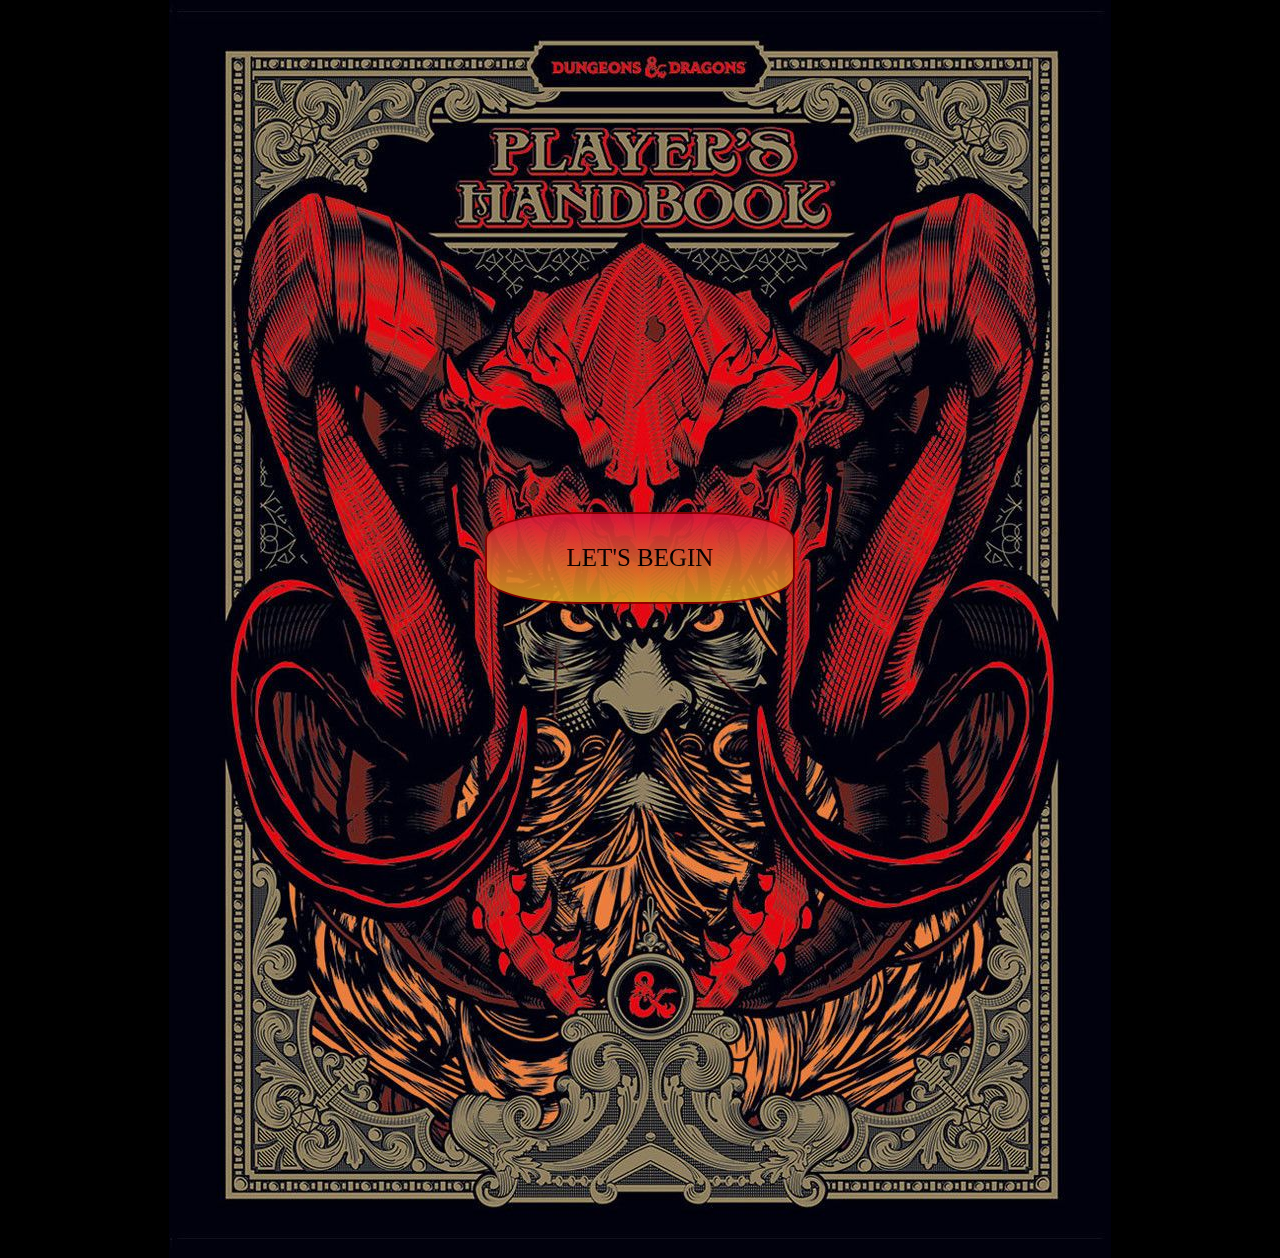
<file: index.html>
<!DOCTYPE html>
<html lang="en">

<head>
    <meta name="viewport" content="width=device-width, initial-scale=1.0">
    <meta charset="UTF-8">
    <meta name="viewport" content="width=device-width, initial-scale=1.0">
    <meta http-equiv="X-UA-Compatible" content="ie=edge">
    <link href="./paginainicio.css" rel="stylesheet" type="text/css">
    <link
        href="https://fonts.googleapis.com/css?family=Abril+Fatface|Pacifico|Permanent+Marker|Trade+Winds&display=swap"
        rel="stylesheet">
    <script src="https://code.jquery.com/jquery-3.4.1.slim.min.js"
        integrity="sha384-J6qa4849blE2+poT4WnyKhv5vZF5SrPo0iEjwBvKU7imGFAV0wwj1yYfoRSJoZ+n" crossorigin="anonymous">
    </script>
    <script src="https://cdn.jsdelivr.net/npm/popper.js@1.16.0/dist/umd/popper.min.js"
        integrity="sha384-Q6E9RHvbIyZFJoft+2mJbHaEWldlvI9IOYy5n3zV9zzTtmI3UksdQRVvoxMfooAo" crossorigin="anonymous">
    </script>
    <script src="https://stackpath.bootstrapcdn.com/bootstrap/4.4.1/js/bootstrap.min.js"
        integrity="sha384-wfSDF2E50Y2D1uUdj0O3uMBJnjuUD4Ih7YwaYd1iqfktj0Uod8GCExl3Og8ifwB6" crossorigin="anonymous">
    </script>
    <title>D&D - Dungeons and Dragons</title>
</head>

<body>
    <div class='black'></div>
    <img src='./images/principal_.jpg' class='prinLogo' alt='manualImagen'>
    <a href='home/home.html' class='buttonToBegin'>
        LET'S BEGIN
    </a>
</body>

</html>
</file>
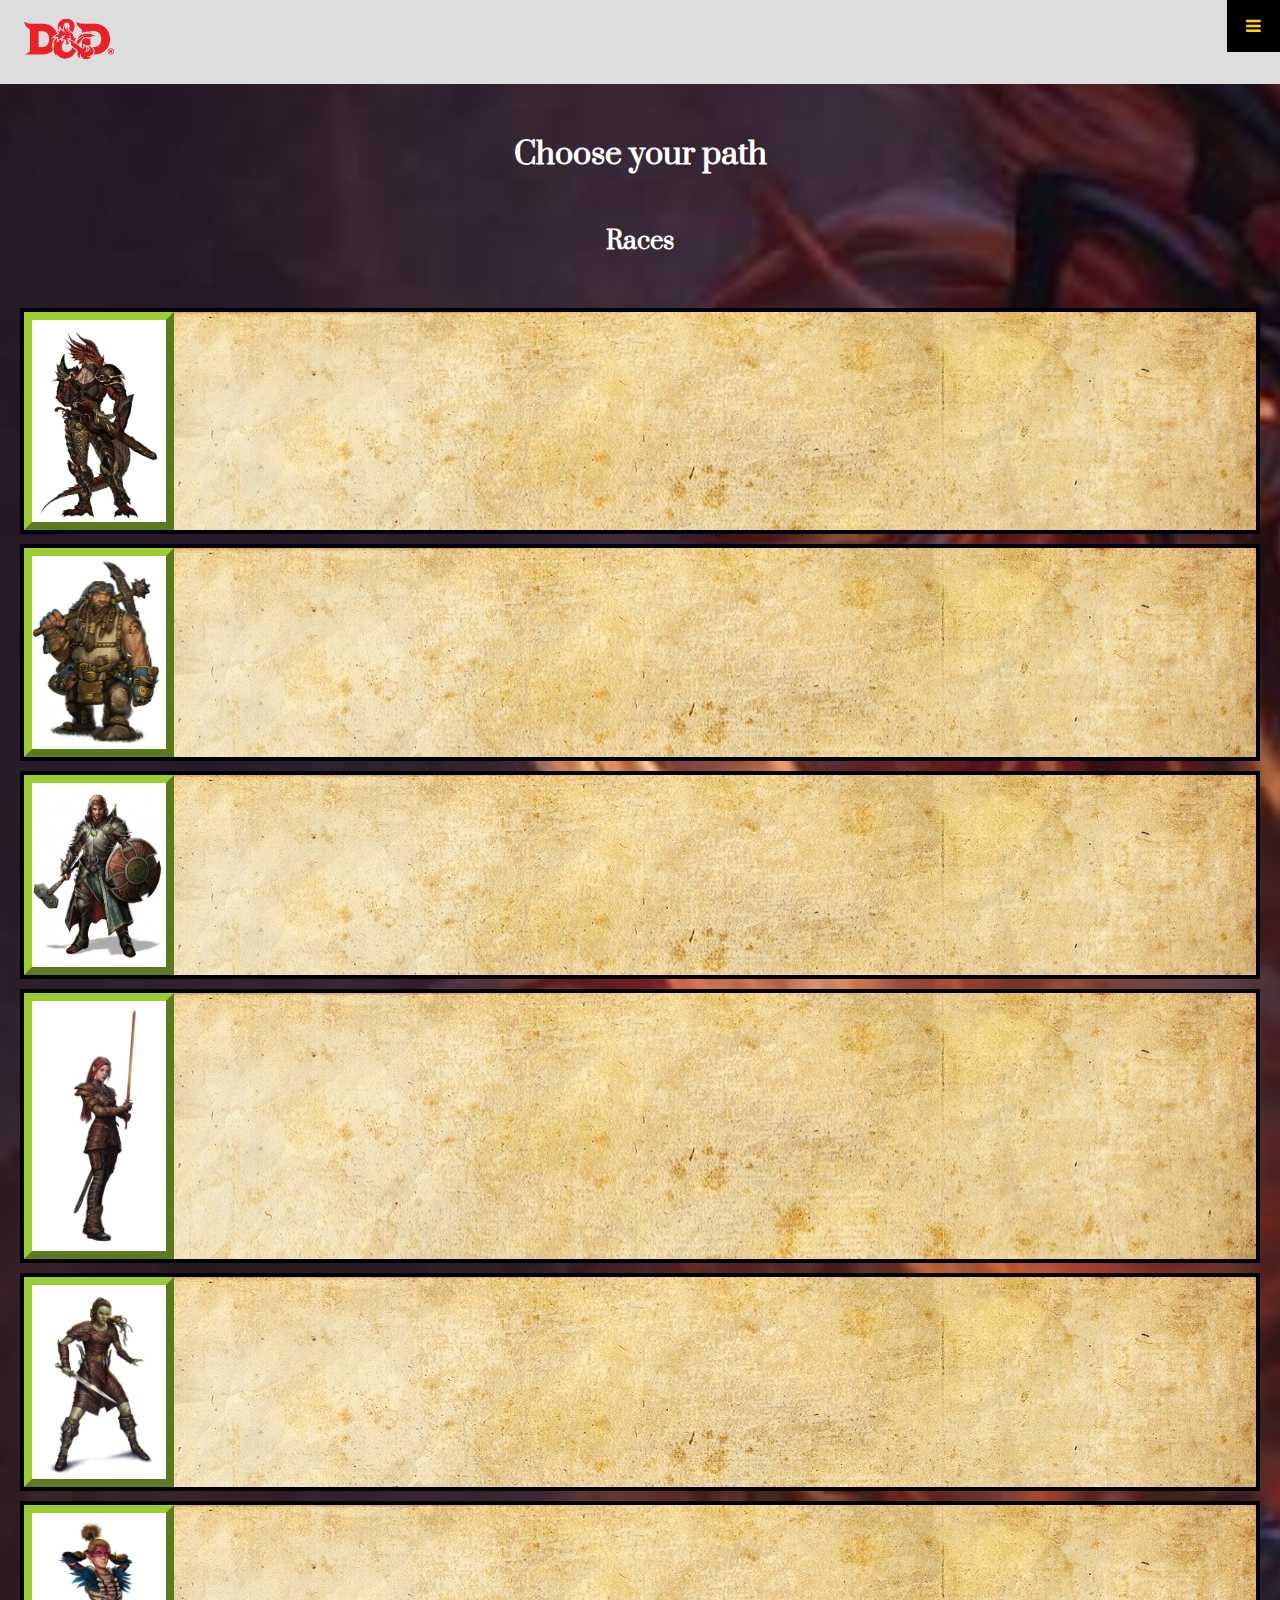
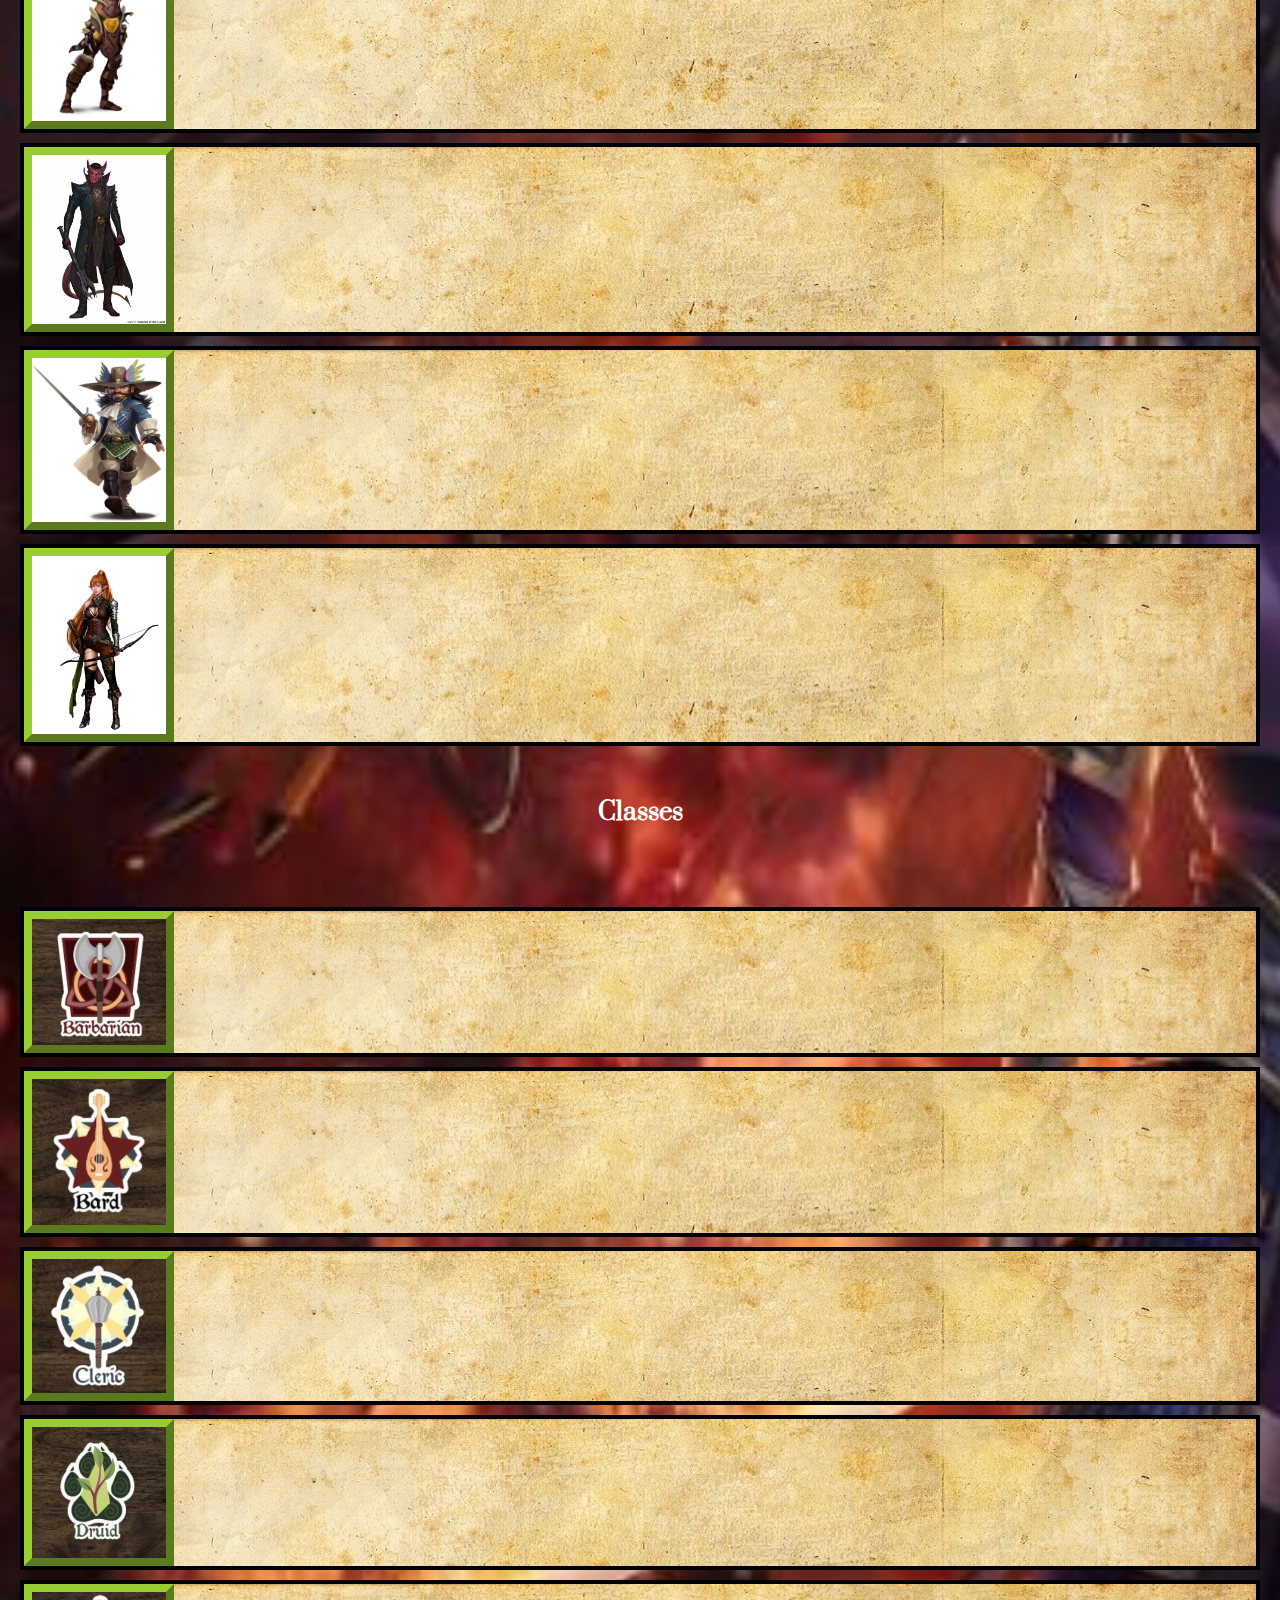
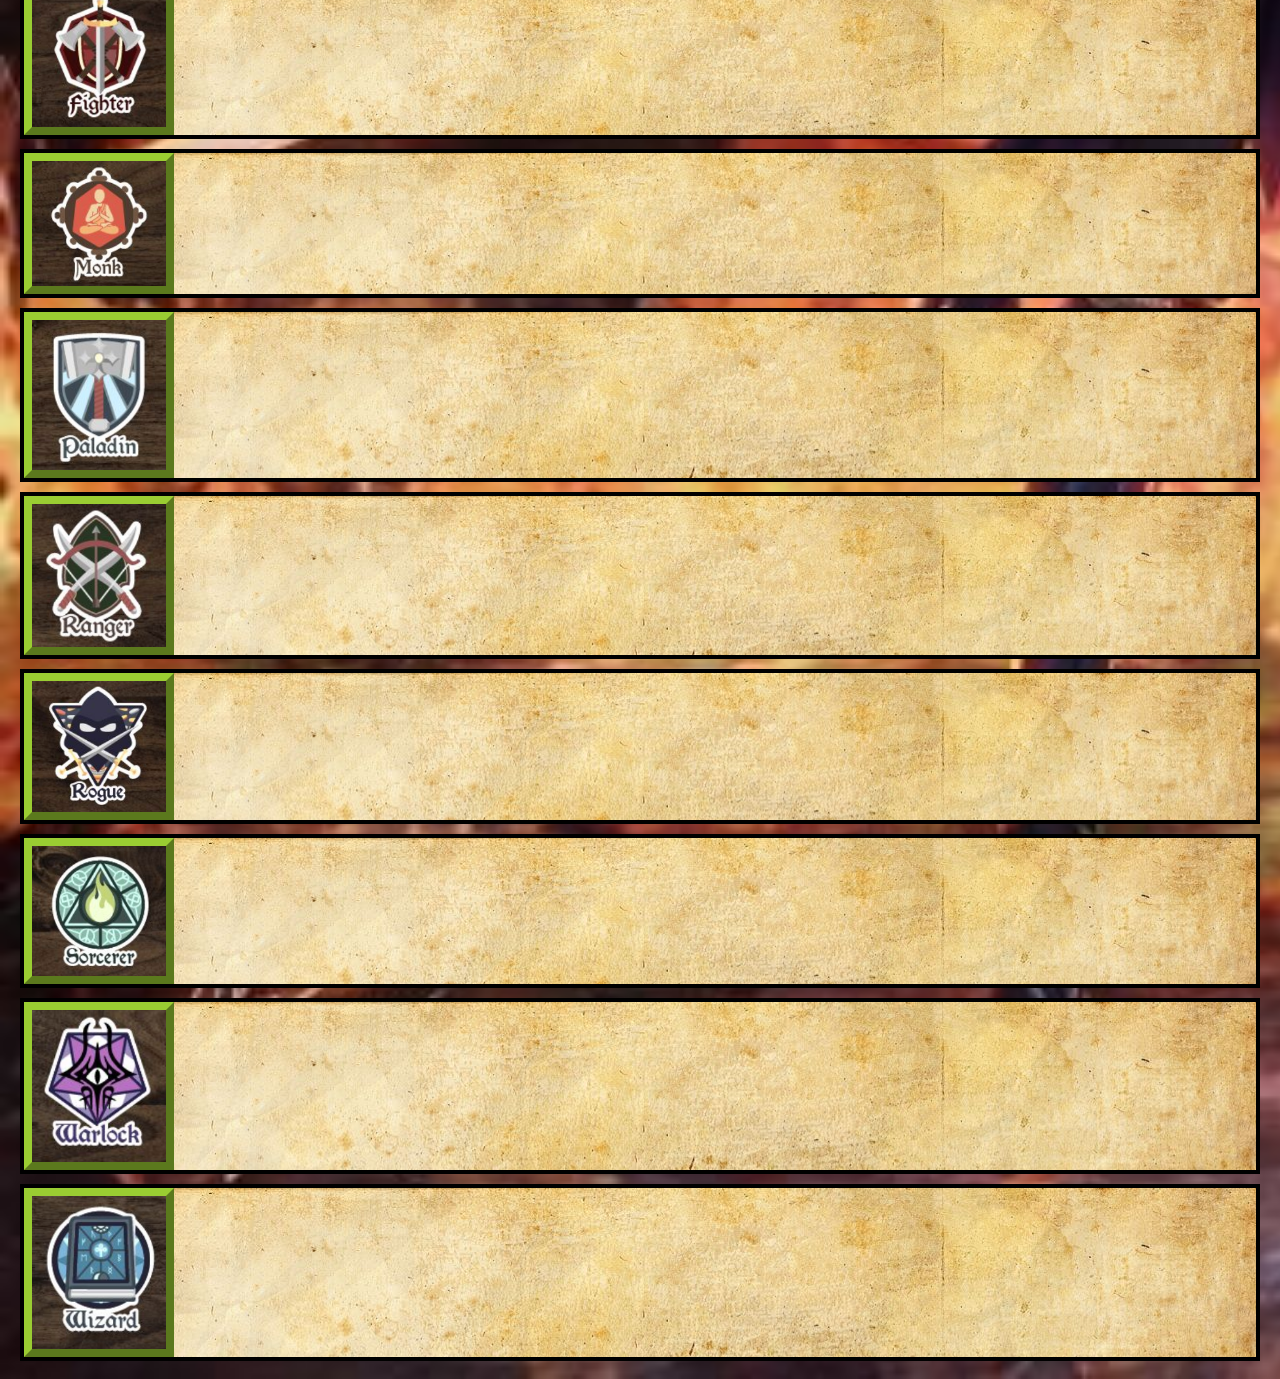
<file: begin/begin.html>
<!DOCTYPE html>
<html lang="en">

<head>
    <meta charset="UTF-8">
    <meta name="viewport" content="width=device-width, initial-scale=1.0">
    <meta http-equiv="X-UA-Compatible" content="ie=edge">
    <link href="../begin/begin.css" rel="stylesheet" type="text/css">
    <link href="https://fonts.googleapis.com/css?family=Simonetta&display=swap" rel="stylesheet">
    <link href="https://fonts.googleapis.com/css?family=Crete+Round&display=swap" rel="stylesheet">
    <link href="https://fonts.googleapis.com/css?family=Prata&display=swap" rel="stylesheet">
    <link href="https://fonts.googleapis.com/css?family=Patrick+Hand&display=swap" rel="stylesheet">
    <link href="https://fonts.googleapis.com/css?family=Alfa+Slab+One&display=swap" rel="stylesheet">
    <link
        href="https://fonts.googleapis.com/css?family=Abril+Fatface|Pacifico|Permanent+Marker|Trade+Winds&display=swap"
        rel="stylesheet">
        <link rel="stylesheet" href="https://cdnjs.cloudflare.com/ajax/libs/font-awesome/4.7.0/css/font-awesome.min.css">
    <link href="https://fonts.googleapis.com/css?family=Gloria+Hallelujah|Special+Elite&display=swap" rel="stylesheet">
    <title>D&D - Begin</title>
</head>

<body>
    <header>
        <nav class="topnav">
            <a href="../home/home.html" class="active"><img src='../images/logo_dd.png' class='tamañologo' alt='Logo D&D'></a>
            <div id="myLinks">
                <a href="../home/home.html">Home</a>
                <a href="../begin/begin.html">Knowledge</a>
                <a href="../ficha/ficha.html">Ficha</a>
                <a href="../contact/contact.html">Contact</a>
                <a href="../login/login.html">Login</a>
                <a href="../register/register.html">Register</a>
            </div>
            <a href="javascript:void(0);" class="icon" onclick="myFunction()">
                <i class="fa fa-bars"></i>
            </a>
        </nav>
    </header>
    <section class="sectionbegin">
        <h1>Choose your path</h1>
        <main>
            <h2>Races</h2>
        </main>
        <div class="races">
            <div class="dragonborned"><img src="../images/img_razas/dragonborn.jpg" class="dragonborn" alt="logo Dragon"></div>
            <div class="dwarfed"><img src="../images/img_razas/dwarf.jpg" class="dwarf" alt="logo Dwarf"></div>
            <div class="humaned"><img src="../images/img_razas/Humano.jpg" class="human" alt="logo Humano"></div>
            <div class="halfelfed"><img src="../images/img_razas/halfelf.png" class="halfelf" alt="logo Half-Elf"></div>
            <div class="halforced"><img src="../images/img_razas/halforc.png" class="halforc" alt="logo Half-Orc"></div class="dwarfed">
            <div class="halflinged"><img src="../images/img_razas/halfling.png" class="halfling" alt="logo Halfling"></div class="dwarfed">
            <div class="tieflinged"><img src="../images/img_razas/tiefling.jpg" class="tiefling" alt="logo Tiefling"></div class="dwarfed">
            <div class="gnomed"><img src="../images/img_razas/gnome.jpg" class="gnome" alt="logo Gnomo"></div class="dwarfed">
            <div class="elfed"><img src="../images/img_razas/elfa.png" class="elfa" alt="logo Elfo"></div class="dwarfed">

        </divclass="dwarfed">
        <main>
            <h2>Classes</h2>
        </main>
        <dv class="classes">
            <div class="barbarianed"><img src="../images/img_classes/barbarian.png" class="barbarian" alt="logo Barbarian"></div class="dwarfed">
            <div class="barded"><img src="../images/img_classes/bard.png" class="bard" alt="logo Bardo"></div class="dwarfed">
            <div class="clericed"><img src="../images/img_classes/cleric.png" class="cleric" alt="logo Cleric"></div class="dwarfed">
            <div class="druided"><img src="../images/img_classes/druid.png" class="druid" alt="logo Druid"></div class="dwarfed">
            <div class="fightered"><img src="../images/img_classes/fighter.png" class="fighter" alt="logo Fighter"></div>
            <div class="monked"><img src="../images/img_classes/monk.png" class="monk" alt="logo Monk"></div class="dwarfed">
            <div class="paladined"><img src="../images/img_classes/paladin.png" class="paladin" alt="logo Paladin"></div class="dwarfed">
            <div class="rangered"><img src="../images/img_classes/ranger.png" class="ranger" alt="logo Ranger"></div class="dwarfed">
            <div class="rogueed"><img src="../images/img_classes/rogue.png" class="rogue" alt="logo Rogue"></div class="dwarfed">
            <div class="sorcerered"><img src="../images/img_classes/sorcerer.png" class="sorcerer" alt="logo Sorcerer"></div class="dwarfed">
            <div class="warlocked"><img src="../images/img_classes/warlock.png" class="warlock" alt="logo Warlock"></div class="dwarfed">
            <div class="wizarded"><img src="../images/img_classes/wizard.png" class="wizard" alt="logo Wizard"></div class="dwarfed">


            
    </section>
    <script type="text/javascript" src="../begin/begin.js"></script>
</body>

</html>
</file>
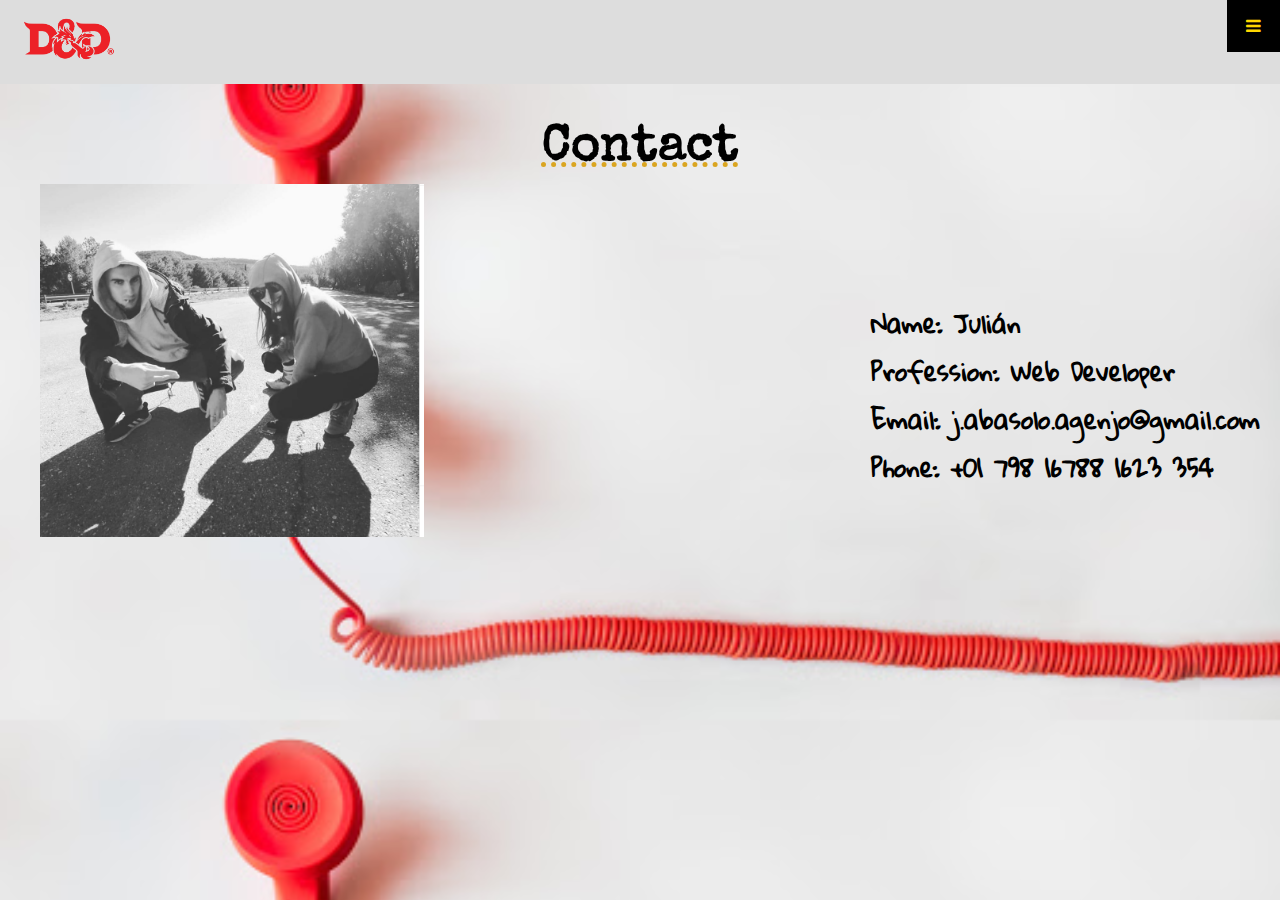
<file: contact/contact.html>
<!DOCTYPE html>
<html lang="en">

<head>
    <meta charset="UTF-8">
    <meta name="viewport" content="width=device-width, initial-scale=1.0">
    <meta http-equiv="X-UA-Compatible" content="ie=edge">
    <link href="../contact/contact.css" rel="stylesheet" type="text/css">
    <link href="https://fonts.googleapis.com/css?family=Patrick+Hand&display=swap" rel="stylesheet">
    <link
        href="https://fonts.googleapis.com/css?family=Abril+Fatface|Pacifico|Permanent+Marker|Trade+Winds&display=swap"
        rel="stylesheet">
    <link rel="stylesheet" href="https://cdnjs.cloudflare.com/ajax/libs/font-awesome/4.7.0/css/font-awesome.min.css">
    <link href="https://fonts.googleapis.com/css?family=Gloria+Hallelujah|Special+Elite&display=swap" rel="stylesheet">
    <link href="https://fonts.googleapis.com/css?family=Alfa+Slab+One&display=swap" rel="stylesheet">
    <title>D&D - Contact</title>
</head>

<body>
    <header>
        <nav class="topnav">
            <a href="../home/home.html" class="active"><img src='../images/logo_dd.png' class='tamañologo'
                    alt='Logo D&D'></a>
            <div id="myLinks">
                <a href="../home/home.html">Home</a>
                <a href="../begin/begin.html">Knowledge</a>
                <a href="../ficha/ficha.html">Ficha</a>
                <a href="../contact/contact.html">Contact</a>
                <a href="../login/login.html">Login</a>
                <a href="../register/register.html">Register</a>
            </div>
            <a href="javascript:void(0);" class="icon" onclick="myFunction()">
                <i class="fa fa-bars"></i>
            </a>
        </nav>
    </header>

    <section class='contact_'>
        <img src="../images/insta.jpg" class="mcmorella" alt="soy yo">
        <h1>
            Contact<br>
        </h1>
        <h2>
            Name: Julián<br>
            Profession: Web Developer<br>
            Email: j.abasolo.agenjo@gmail.com<br>
            Phone: +01 798 16788 1623 354<br>
        </h2>
    </section>
    <script type="text/javascript" src="../contact/contact.js"></script>
</body>

</html>
</file>
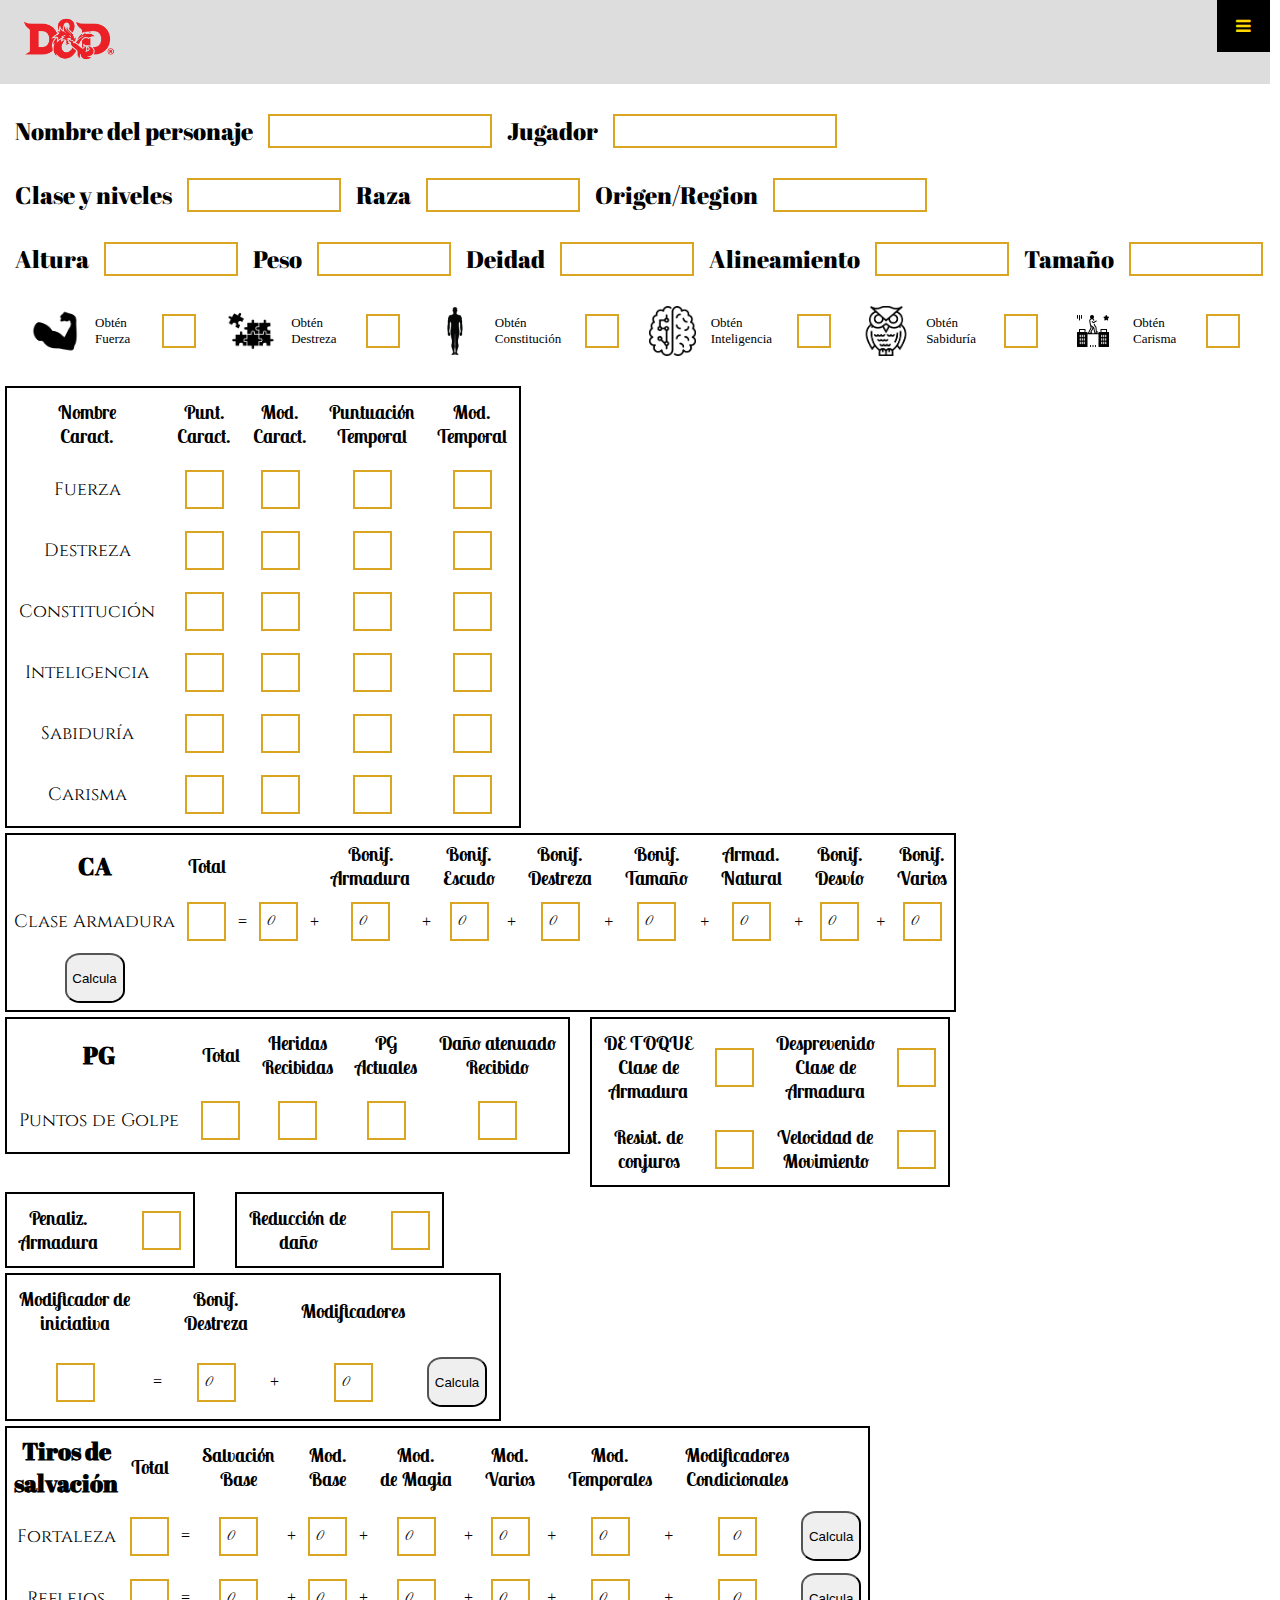
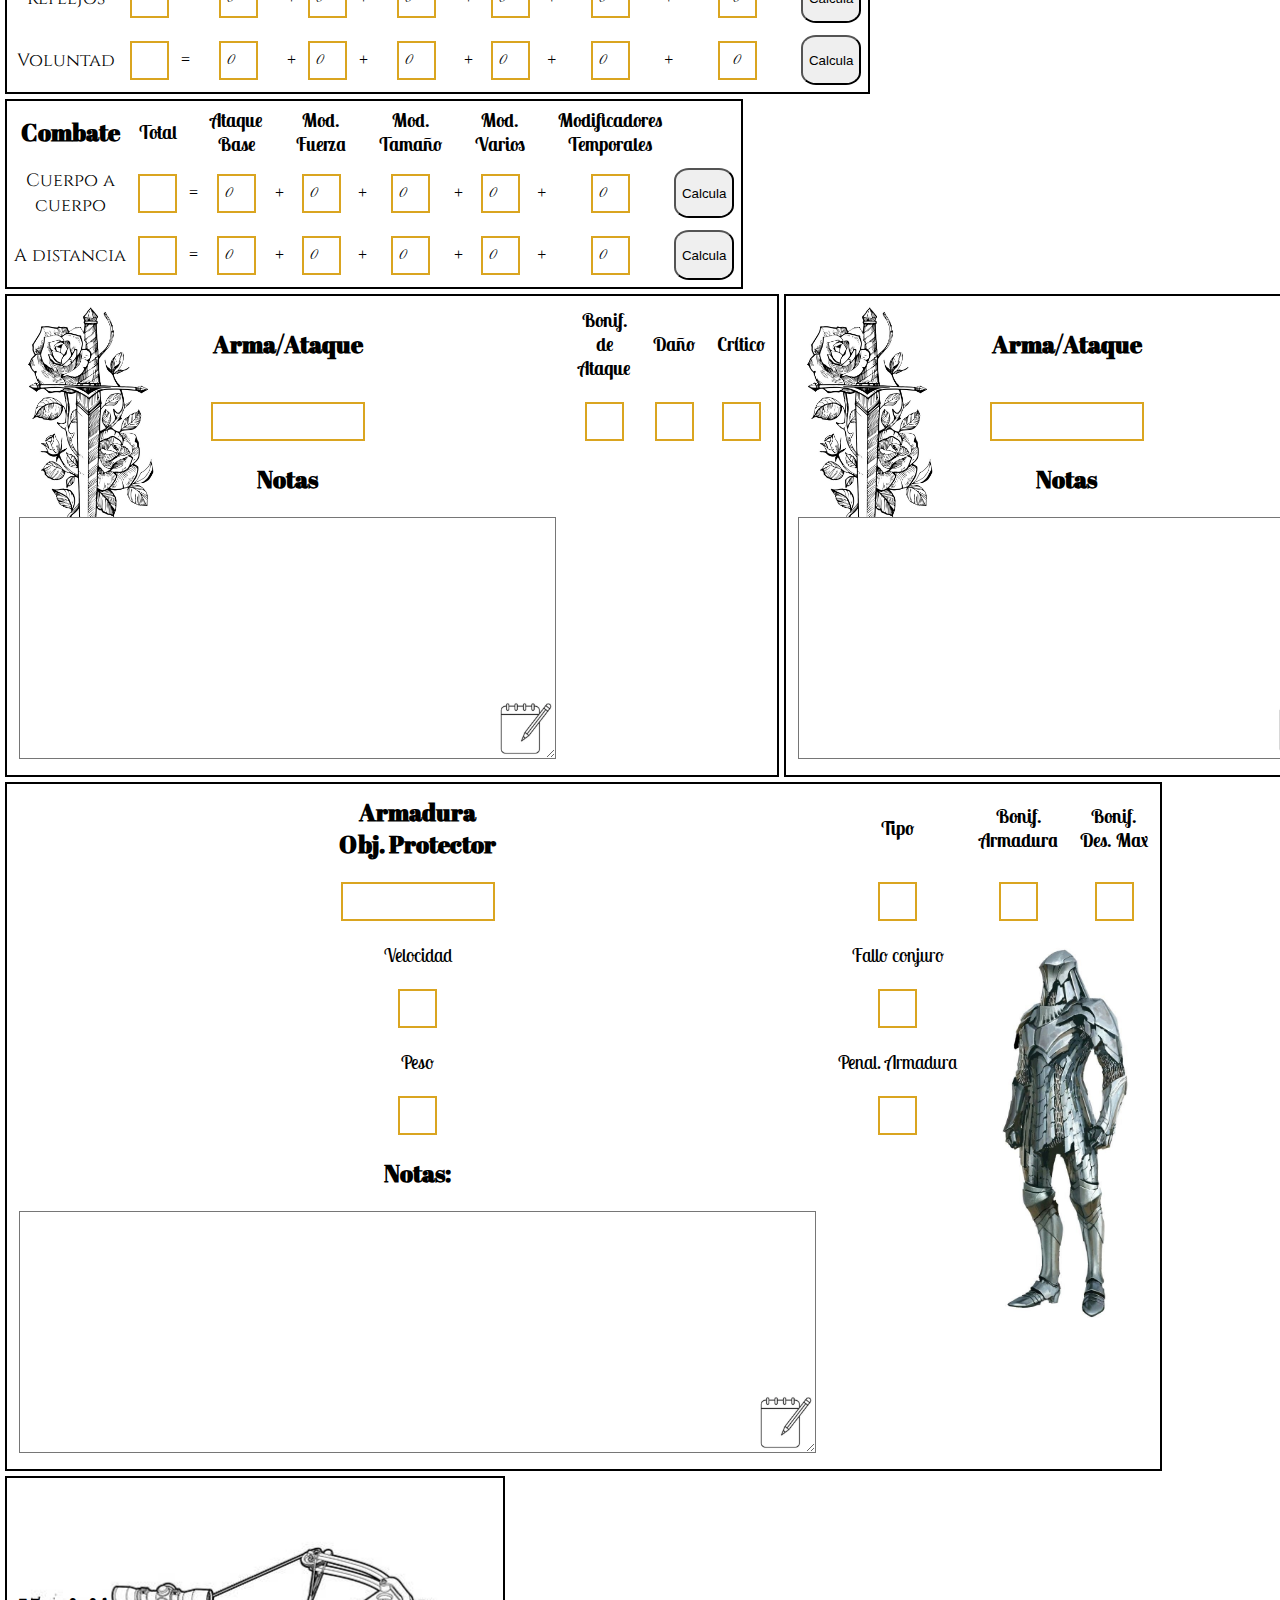
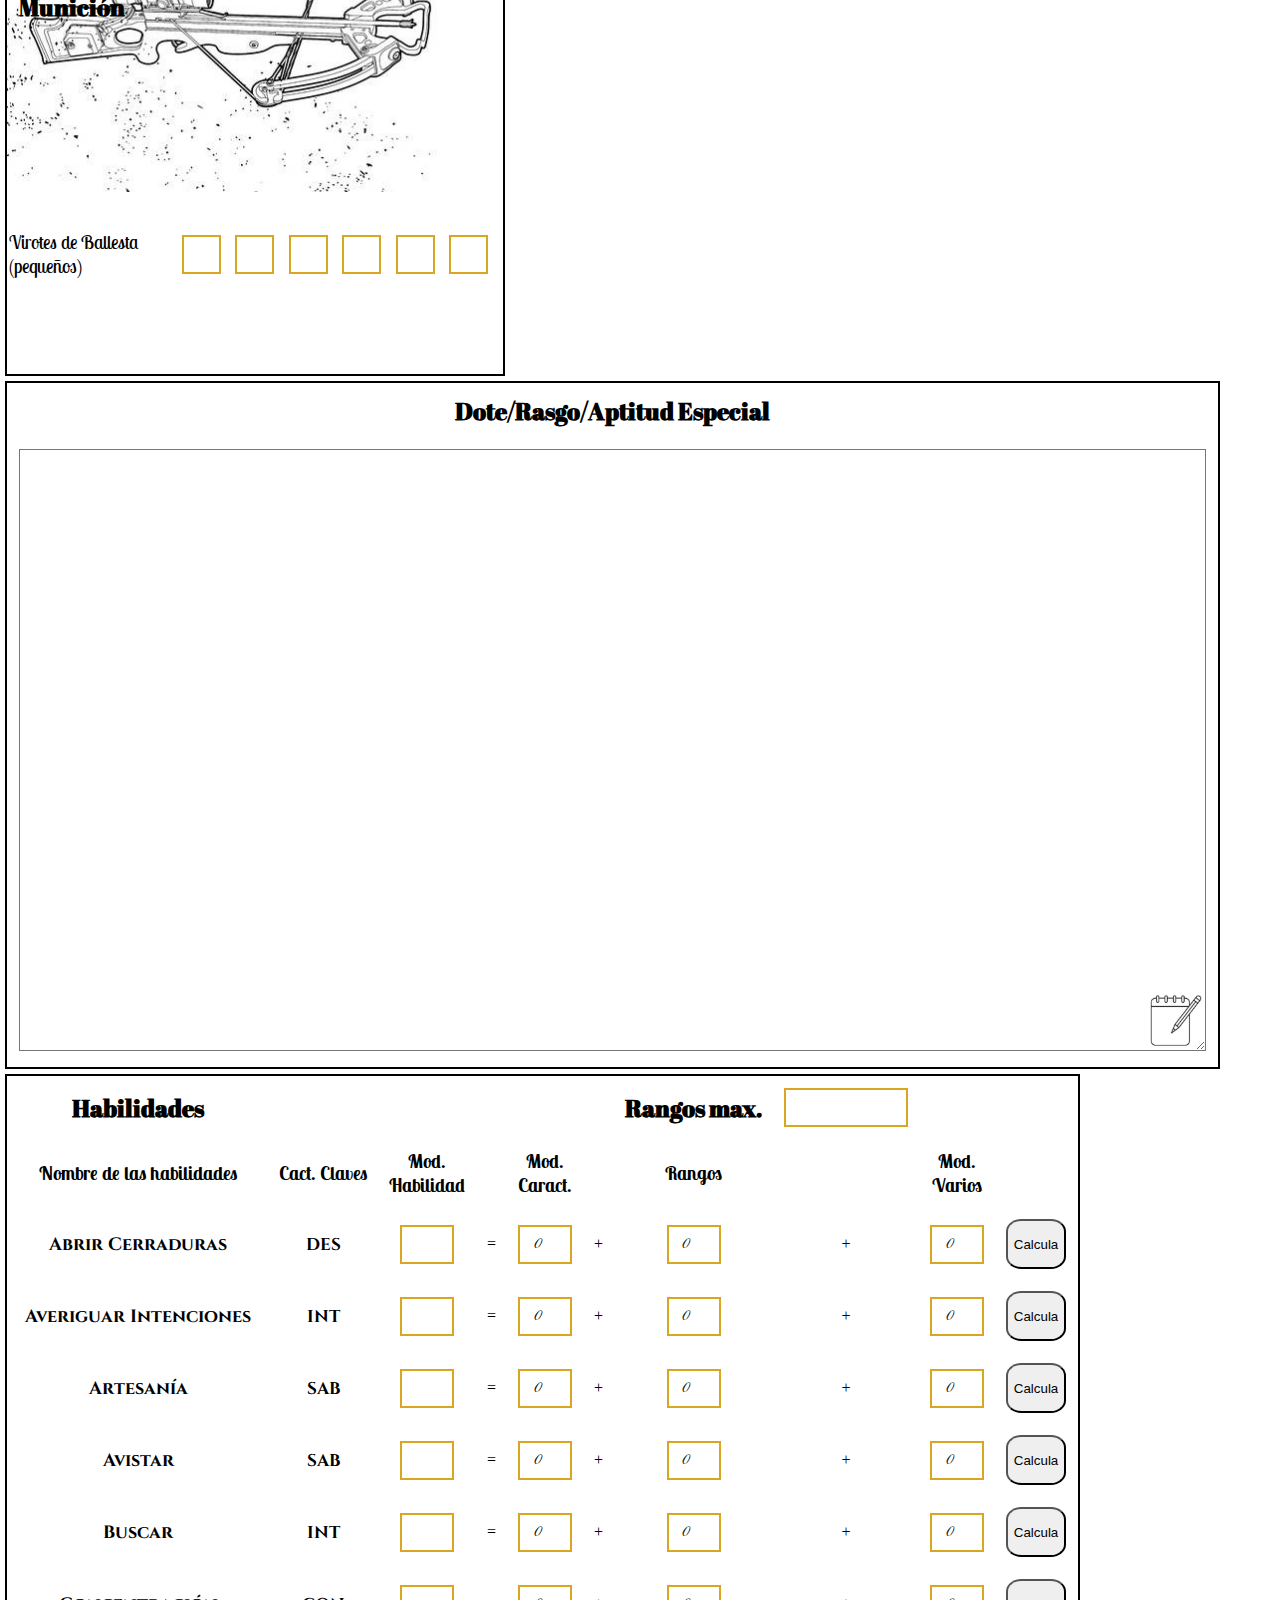
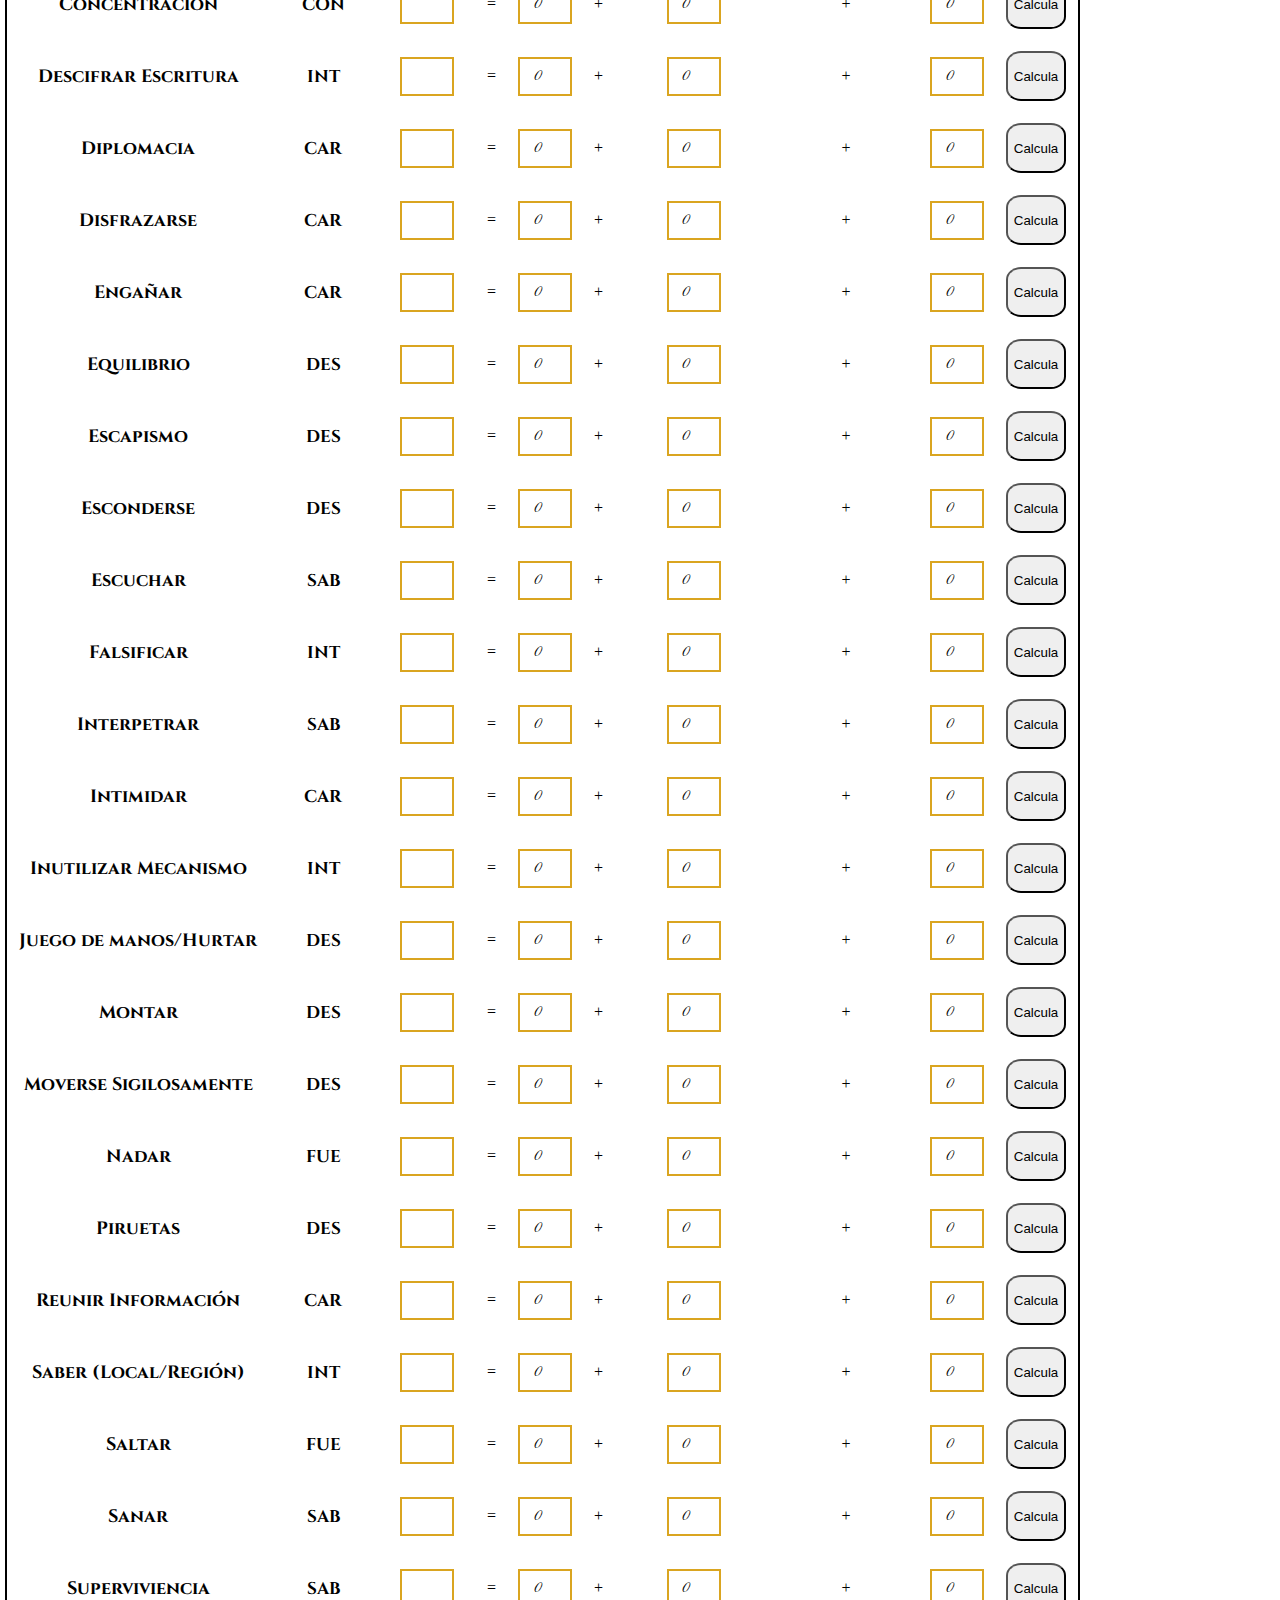
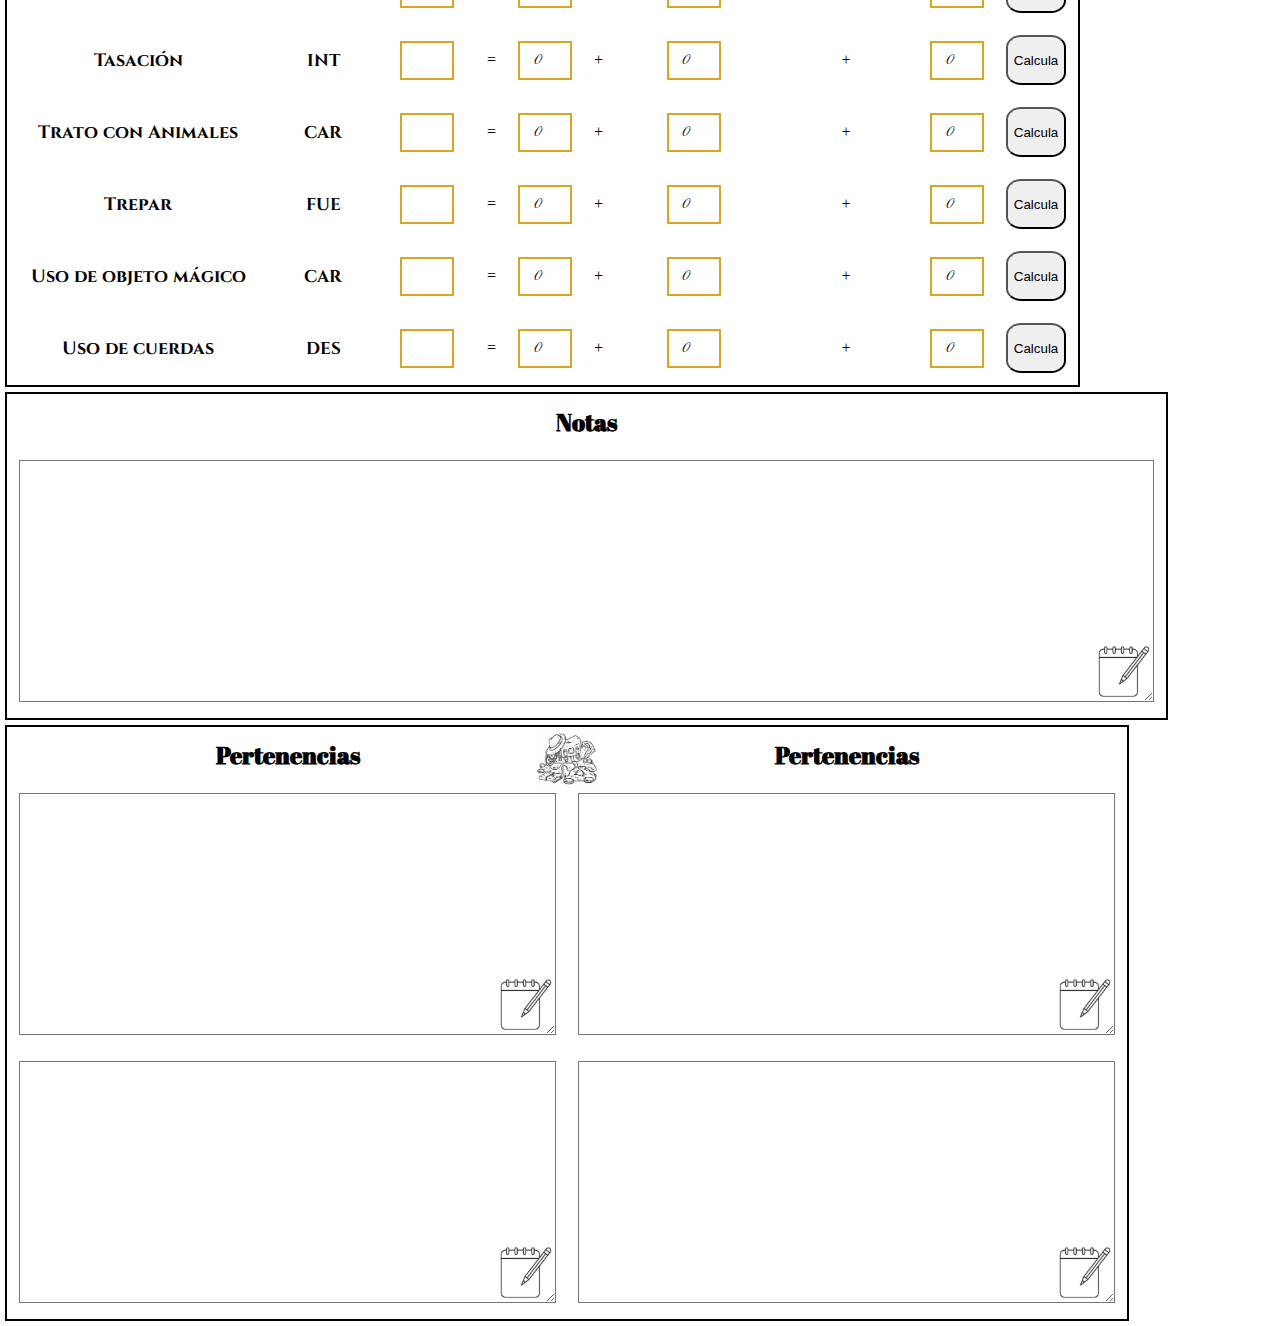
<file: ficha/ficha.html>
<!DOCTYPE html>
<html lang="en">

<head>
    <meta charset="UTF-8">
    <meta name="viewport" content="width=device-width, initial-scale=1.0">
    <meta http-equiv="X-UA-Compatible" content="ie=edge">
    <title>Crea tu ficha</title>
    <link rel="stylesheet" href="https://cdnjs.cloudflare.com/ajax/libs/font-awesome/4.7.0/css/font-awesome.min.css">
    <link rel="stylesheet" type="text/css" href="../ficha/ficha.css">
    <link
        href="https://fonts.googleapis.com/css?family=Abril+Fatface|Caveat|Cinzel|Great+Vibes|Lobster+Two|Ubuntu+Condensed&display=swap"
        rel="stylesheet">
    <link href="https://fonts.googleapis.com/css?family=Patrick+Hand&display=swap" rel="stylesheet">
    <link
        href="https://fonts.googleapis.com/css?family=Abril+Fatface|Pacifico|Permanent+Marker|Trade+Winds&display=swap"
        rel="stylesheet">
    <link href="https://fonts.googleapis.com/css?family=Alfa+Slab+One&display=swap" rel="stylesheet">
    <link href="https://fonts.googleapis.com/css?family=Gloria+Hallelujah|Special+Elite&display=swap" rel="stylesheet">

</head>

<body>
    <header>
        <nav class="topnav">
            <a href="../home/home.html" class="active"><img src='../images/logo_dd.png' class='tamañologo'
                    alt='Logo D&D'></a>
            <div id="myLinks">
                <a href="../home/home.html">Home</a>
                <a href="../begin/begin.html">Knowledge</a>
                <a href="../ficha/ficha.html">Ficha</a>
                <a href="../contact/contact.html">Contact</a>
                <a href="../login/login.html">Login</a>
                <a href="../register/register.html">Register</a>
            </div>
            <a href="javascript:void(0);" class="icon" onclick="myFunction()">
                <i class="fa fa-bars"></i>
            </a>
        </nav>
    </header>

    <section class="datosjugador">
        <div class="infopnj">
            <div class="title">Nombre del personaje<input type="text" name="Nombre PNJ"></div>
            <div class="title">Jugador<input type="text" name="Jugador"></div>

        </div>
        <div class="infopnj1">
            <div class="title">Clase y niveles<input type="text" name="Clase y Niveles"></div>
            <div class="title">Raza<input type="text" name="Raza"></div>
            <div class="title">Origen/Region<input type="text" name="Origen Región"></div>
        </div>
        <div class="infopnj2">
            <div class="title">Altura<input type="text" name="Altura"></div>
            <div class="title">Peso<input type="text" name="Peso"></div>
            <div class="title">Deidad<input type="text" name="Deidad"></div>
            <div class="title">Alineamiento<input type="text" name="Alineamiento"></div>
            <div class="title">Tamaño<input type="text" name="Tamaño"></div>
        </div>
        <div class="dices_font">
            <input type=image src="./images/icono_strength.png" id="buttStrength">Obtén Fuerza</input>
            <input type="number" id="strengthDice">
            <input type=image src="./images/icono_destreza.png" id="buttDexterity">Obtén Destreza</input>
            <input type="number" id="dexterityDice">
            <input type=image src="./images/icono_constitucion.jpg" id="buttPhysical">Obtén Constitución</input>
            <input type="number" id="physicalDice">
            <input type=image src="./images/icono_inteligencia.png" id="buttIntelligence">Obtén Inteligencia</input>
            <input type="number" id="intelligenceDice">
            <input type=image src="./images/icono_sabiduria.png" id="buttWisdom">Obtén Sabiduría</input>
            <input type="number" id="wisdomDice">
            <input type=image src="./images/icono_carisma.jpg" id="buttCharisma">Obtén Carisma</input>
            <input type="number" id="charismaDice">
        </div>

    </section>

    <!--Table-->
    <section>
        <table class="stats">
            <tr>
                <th class="subtitle">Nombre<br>Caract.</th>
                <th class="subtitle">Punt.<br>Caract.</th>
                <th class="subtitle">Mod.<br>Caract.</th>
                <th class="subtitle">Puntuación<br>Temporal</th>
                <th class="subtitle">Mod.<br>Temporal</th>
            </tr>
            <tr>
                <td class="maintitle">Fuerza</td>
                <td><input type="number" name="punt.fuerza"></td>
                <td><input type="number" name="mod.fuerza"></td>
                <td><input type="number" name="punt.temp.fuerza"></td>
                <td><input type="number" name="mod.temp.fuerza"></td>
            </tr>
            <tr>
                <td class="maintitle">Destreza</td>
                <td><input type="number" name="punt.destreza"></td>
                <td><input type="number" name="mod.destreza"></td>
                <td><input type="number" name="punt.temp.destreza"></td>
                <td><input type="number" name="mod.temp.destreza"></td>
            </tr>
            <tr>
                <td class="maintitle">Constitución</td>
                <td><input type="number" name="punt.constitución"></td>
                <td><input type="number" name="mod.constitución"></td>
                <td><input type="number" name="punt.temp.constitución"></td>
                <td><input type="number" name="mod.temp.constitución"></td>
            </tr>
            <tr>
                <td class="maintitle">Inteligencia</td>
                <td><input type="number" name="punt.inteligencia"></td>
                <td><input type="numbernumber" name="mod.inteligencia"></td>
                <td><input type="numbernumber" name="punt.temp.inteligencia"></td>
                <td><input type="numbernumber" name="mod.temp.inteligencia"></td>
            </tr>
            <tr>
                <td class="maintitle">Sabiduría</td>
                <td><input type="number" name="punt.sabiduría"></td>
                <td><input type="number" name="mod.sabiduría"></td>
                <td><input type="number" name="punt.temp.sabiduría"></td>
                <td><input type="number" name="mod.temp.sabiduría"></td>
            </tr>
            <tr>
                <td class="maintitle">Carisma</td>
                <td><input type="number" name="punt.carisma"></td>
                <td><input type="number" name="mod.carisma"></td>
                <td><input type="number" name="punt.temp.carisma"></td>
                <td><input type="number" name="mod.temp.carisma"></td>
            </tr>
        </table>
        <table class="caarmor">
            <th class="title">
                CA
            </th>
            <th class="subtitle">
                Total
            </th>
            <th> </th>
            <th> </th>
            <th> </th>
            <th class="subtitle">
                Bonif.<br>Armadura
            </th>
            <th> </th>
            <th class="subtitle">
                Bonif.<br>Escudo
            </th>
            <th> </th>
            <th class="subtitle">
                Bonif.<br>Destreza
            </th>
            <th> </th>
            <th class="subtitle">
                Bonif.<br>Tamaño
            </th>
            <th> </th>
            <th class="subtitle">
                Armad.<br>Natural
            </th>
            <th> </th>
            <th class="subtitle">
                Bonif.<br>Desvío
            </th>
            <th> </th>
            <th class="subtitle">
                Bonif.<br>Varios
            </th>
            <tr>
                <td class="maintitle">
                    Clase Armadura
                </td>
                <td><input type="number" id="totalClaseArmadura" name="total"></td>
                <td>=</td>
                <td><input type="number" id="espBlanco" name="esp.blanco"></td>
                <td>+</td>
                <td><input type="number" id="bonifArmadura" name="bonif.armadura"></td>
                <td>+</td>
                <td><input type="number" id="bonifEscudo" name="bonif.escudo"></td>
                <td>+</td>
                <td><input type="number" id="bonifDestreza" name="bonif.destreza"></td>
                <td>+</td>
                <td><input type="number" id="bonifTamano" name="bonif.tamaño"></td>
                <td>+</td>
                <td><input type="number" id="armaduraNatural" name="armad.natural"></td>
                <td>+</td>
                <td><input type="number" id="bonificacionDesvio" name="bonif.desvío"></td>
                <td>+</td>
                <td><input type="number" id="bonificacionVarios" name="bonif.varios"></td>
            </tr>
            <tr>
                <td>
                    <button type="button" id="calcularClaseArmadura">Calcula</button>
                </td>
            </tr>
        </table>
        <!--Table-->
        <table class="pg">
            <th class="title">
                PG
            </th>
            <th class="subtitle">
                Total
            <th class="subtitle">
                Heridas<br>Recibidas
            </th>
            <th class="subtitle">
                PG<br>Actuales
            </th>
            <th class="subtitle">
                Daño atenuado<br>Recibido
            </th>
            <tr>
                <td class="maintitle">
                    Puntos de Golpe
                </td>
                <td><input type="number" name="total"></td>
                <td><input type="number" name="heridas.recibidas"></td>
                <td><input type="number" name="pg.actuales"></td>
                <td><input type="number" name="daño.atenuado.recibido"></td>
            </tr>
        </table>
        <table>
            <tr>
                <th class="subtitle">
                    DE TOQUE<br>
                    Clase de <br>Armadura
                </th>
                <td><input type="number" name="de.toque"></td>
                <th class="subtitle">
                    Desprevenido
                    <br>
                    Clase de <br>Armadura
                </th>
                <td><input type="number" name="desprevenido"></td>
            </tr>
            <tr>
                <th class="subtitle">
                    Resist. de<br> conjuros
                </th>
                <td><input type="number" name="resist.conjuros"></td>
                <th class="subtitle">
                    Velocidad de<br>Movimiento
                </th>
                <td><input type="number" name="vel.movimiento"></td>
            </tr>
        </table>

        <table class="penalarmor">
            <th class="subtitle">
                Penaliz.<br>Armadura
            </th>
            <td>
            <td><input type="text" name="penalz.armadura"></td>
            </td>
        </table>
        <table>
            <th class="subtitle">
                Reducción de<br>daño
            </th>
            <td>
            <td><input type="text" name="reduc.daño"></td>
            </td>
        </table>
        <table>
            <tr>
                <th class="subtitle">
                    Modificador de<br>iniciativa
                </th>
                <th> </th>
                <th class="subtitle">
                    Bonif.<br>Destreza
                </th>
                <th> </th>
                <th class="subtitle">
                    Modificadores
                </th>
            </tr>
            <tr>
                <td><input type="number" id="modificadorDeIniciativa" name="modificador.iniciativa"></td>
                <td>=</td>
                <td><input type="number" id="iniDestreza" name="bonif.destreza"></td>
                <td>+</td>
                <td><input type="number" id="iniModificadores" name="modificadores"></td>
                <td>
                    <button type="button" id="calcularModIniciativa">Calcula</button>
                </td>
            </tr>
        </table>

        <!--Table-->
        <table class="tirsalv">
            <tr>
                <th class="title">
                    Tiros de<br>salvación
                </th>
                <th class="subtitle">
                    Total
                </th>
                <th> </th>
                <th class="subtitle">
                    Salvación<br>Base
                </th>
                <th> </th>
                <th class="subtitle">
                    Mod.<br>Base
                </th>
                <th> </th>
                <th class="subtitle">
                    Mod.<br>de Magia
                </th>
                <th> </th>
                <th class="subtitle">
                    Mod.<br>Varios
                </th>
                <th> </th>
                <th class="subtitle">
                    Mod.<br>Temporales
                </th>
                <th> </th>
                <th class="subtitle">
                    Modificadores<br>Condicionales
                </th>
            </tr>
            <tr>
                <td class="maintitle">
                    Fortaleza
                </td>
                <td><input type="number" id="totalFortaleza" name="total"></td>
                <td>=</td>
                <td><input type="number" id="salvacionBaseFortaleza" name="salvacion.base"></td>
                <td>+</td>
                <td><input type="number" id="modBaseFortaleza" name="mod.base"></td>
                <td>+</td>
                <td><input type="number" id="modDeMagiaFortaleza" name="mod.de.magia"></td>
                <td>+</td>
                <td><input type="number" id="modVariosFortaleza" name="mod.varios"></td>
                <td>+</td>
                <td><input type="number" id="modTemporalesFortaleza" name="mod.temporales"></td>
                <td>+</td>
                <td><input type="text" id="modCondicionalesFortaleza" name="mod.condicionales"></td>
                <td>
                    <button type="button" id="calcularTiroFortaleza">Calcula</button>
                </td>
            </tr>
            <tr>
                <td class="maintitle">
                    Reflejos
                </td>
                <td><input type="number" id="totalReflejos" name="total"></td>
                <td>=</td>
                <td><input type="number" id="salvacionBaseReflejos" name="salvacion.base"></td>
                <td>+</td>
                <td><input type="number" id="modBaseReflejos" name="mod.base"></td>
                <td>+</td>
                <td><input type="number" id="modDeMagiaReflejos" name="mod.de.magia"></td>
                <td>+</td>
                <td><input type="number" id="modVariosReflejos" name="mod.varios"></td>
                <td>+</td>
                <td><input type="number" id="modTemporalesReflejos" name="mod.temporales"></td>
                <td>+</td>
                <td><input type="text" id="modCondicionalesReflejos" name="mod.condicionales"></td>
                <td>
                    <button type="button" id="calcularTiroReflejos">Calcula</button>
                </td>
            </tr>
            <tr>
                <td class="maintitle">
                    Voluntad
                </td>
                <td><input type="number" id="totalVoluntad" name="total"></td>
                <td>=</td>
                <td><input type="number" id="salvacionBaseVoluntad" name="salvacion.base"></td>
                <td>+</td>
                <td><input type="number" id="modBaseVoluntad" name="mod.base"></td>
                <td>+</td>
                <td><input type="number" id="modDeMagiaVoluntad" name="mod.de.magia"></td>
                <td>+</td>
                <td><input type="number" id="modVariosVoluntad" name="mod.varios"></td>
                <td>+</td>
                <td><input type="number" id="modTemporalesVoluntad" name="mod.temporales"></td>
                <td>+</td>
                <td><input type="text" id="modCondicionalesVoluntad" name="mod.condicionales"></td>
                <td>
                    <button type="button" id="calcularTiroVoluntad">Calcula</button>
                </td>
            </tr>
        </table>
        <!--Table-->
        <table class="combat">
            <tr>
                <th class="title">
                    Combate
                </th>
                <th class="subtitle">
                    Total
                </th>
                <th> </th>
                <th class="subtitle">
                    Ataque<br>Base
                </th>
                <th> </th>
                <th class="subtitle">
                    Mod.<br>Fuerza
                </th>
                <th> </th>
                <th class="subtitle">
                    Mod.<br>Tamaño
                </th>
                <th> </th>
                <th class="subtitle">
                    Mod.<br>Varios
                </th>
                <th> </th>
                <th class="subtitle">
                    Modificadores<br>Temporales
                </th>
            </tr>
            <tr>
                <td class="maintitle">
                    Cuerpo a<br>cuerpo
                </td>
                <td><input type="number" id="totalCuerpo" name="total"></td>
                <td>=</td>
                <td><input type="number" id="ataqueBaseCuerpo" name="ataque.base"></td>
                <td>+</td>
                <td><input type="number" id="modFuerzaCuerpo" name="mod.fuerza"></td>
                <td>+</td>
                <td><input type="number" id="modTamañoCuerpo" name="mod.tamaño"></td>
                <td>+</td>
                <td><input type="number" id="modVariosCuerpo" name="mod.varios"></td>
                <td>+</td>
                <td><input type="number" id="modTemporalesCuerpo" name="mod.temporales"></td>
                <td>
                    <button type="button" id="calcularCombateCuerpo">Calcula</button>
                </td>
            </tr>
            <tr>
                <td class="maintitle">
                    A distancia
                </td>
                <td><input type="number" id="totalDistancia" name="total"></td>
                <td>=</td>
                <td><input type="number" id="ataqueBaseDistancia" name="ataque.base"></td>
                <td>+</td>
                <td><input type="number" id="modFuerzaDistancia" name="mod.fuerza"></td>
                <td>+</td>
                <td><input type="number" id="modTamañoDistancia" name="mod.tamaño"></td>
                <td>+</td>
                <td><input type="number" id="modVariosDistancia" name="mod.varios"></td>
                <td>+</td>
                <td><input type="number" id="modTemporalesDistancia" name="mod.temporales"></td>
                <td>
                    <button type="button" id="calcularCombateDistancia">Calcula</button>
                </td>
            </tr>
        </table>
        <!--Table-->
        <div class="armaatak">
            <table class=>
                <th class="title">
                    Arma/Ataque
                </th>
                <th class="subtitle">
                    Bonif. de<br>Ataque
                </th>
                <th class="subtitle">
                    Daño
                </th>
                <th class="subtitle">
                    Crítico
                </th>
                <tr>
                    <td>
                        <input type="text" class="space" name="nombre.arma/ataque">
                    </td>
                    <td><input type="number" name="bonif. ataque"></td>
                    <td><input type="number" name="daño"></td>
                    <td><input type="text" name="crítico"></td>
                </tr>
                <tr>
                    <th class="title">
                        Notas
                    </th>
                </tr>
                <tr>
                    <td>
                        <textarea rows="8" cols="40"></textarea>
                    </td>
                </tr>
            </table>

            <!--Table-->
            <table>

                <th class="title">
                    Arma/Ataque
                </th>
                <th class="subtitle">
                    Bonif. de<br>Ataque
                </th>
                <th class="subtitle">
                    Daño
                </th>
                <th class="subtitle">
                    Crítico
                </th>
                <tr>
                    <td>
                        <input type="text" class="space" name="nombre.arma/ataque">
                    </td>
                    <td><input type="number" name="bonif. ataque"></td>
                    <td><input type="number" name="daño"></td>
                    <td><input type="text" name="crítico"></td>
                </tr>
                <tr>
                    <th class="title">
                        Notas
                    </th>
                </tr>
                <tr>
                    <td>
                        <textarea rows="8" cols="40"></textarea>
                    </td>
                </tr>

            </table>
        </div>
        <!--Table-->
        <table class="armobjpro">
            <th class="title">
                Armadura<br>Obj. Protector
                </tdclass="maintitle">
            <th class="subtitle">
                Tipo
            </th>
            <th class="subtitle">
                Bonif.<br>Armadura
            </th>
            <th class="subtitle">
                Bonif.<br>Des. Max
            </th>
            <tr>
                <td>
                    <input type="text" class="space" name="nombre.armadura.obj.protector">
                </td>
                <td>
                    <input type="text" name="tipo">
                </td>
                <td><input type="number" name="bonif.armadura"></td>
                <td><input type="number" name="bonif.des.max"></td>
            </tr>
            <tr>
                <td class="subtitle">
                    Velocidad
                </td>
                <td class="subtitle">
                    Fallo conjuro
                </td>
            </tr>
            <tr>
                <td><input type="number" name="velocidad"></td>
                <td><input type="number" name="fallo.conjuro"></td>
            </tr>
            <tr>
                <td class="subtitle">
                    Peso
                </td>
                <td class="subtitle">
                    Penal. Armadura
                </td>
            </tr>
            <tr>
                <td><input type="number" name="peso"></td>
                <td><input type="number" name="penal.armadura"></td>
            </tr>
            <tr>
                <th class="title">
                    Notas:
                </th>
            </tr>
            <tr>
                <td>
                    <textarea rows="8" cols="60"></textarea>
                </td>
            </tr>
        </table>

        <!--Table-->
        <table class="ammo">
            <tr>
                <th class="title">
                    Munición
                </th>
            </tr>
            <tr>
                <td class="subtitle">
                    Virotes de Ballesta<br>(pequeños)
                </td>
                <td><input type="text" name="cant.munición"></td>
                <td><input type="text" name="cant.munición"></td>
                <td><input type="text" name="cant.munición"></td>
                <td><input type="text" name="cant.munición"></td>
                <td><input type="text" name="cant.munición"></td>
                <td><input type="text" name="cant.munición"></td>
                </div>
            </tr>
        </table>
        <table>
            <th class="title">
                Dote/Rasgo/Aptitud Especial
                </td>
                <tr>
                    <td>
                        <textarea rows="20" cols="90"></textarea>
                    </td>
                </tr>
        </table>
    </section>
    <!--Dejar espacios de input-->
    <section>
        <!--Table-->
        <table class="skills">
            <th class="title">
                Habilidades
            </th>
            <th> </th>
            <th> </th>
            <th> </th>
            <th> </th>
            <th> </th>
            <th class="title">
                Rangos max.
            </th>
            <td><input type="text" id="max" name="rangos.max"></td>
            <tr>
                <th class="subtitle">
                    Nombre de las habilidades
                </th>
                <th class="subtitle">
                    Cact. Claves
                </th>
                <th class="subtitle">
                    Mod.<br>Habilidad
                </th>
                <th> </th>
                <th class="subtitle">
                    Mod.<br>Caract.
                </th>
                <th> </th>
                <th class="subtitle">
                    Rangos
                </th>
                <th> </th>
                <th class="subtitle">
                    Mod.<br>Varios
                </th>
                <th> </th>
            </tr>
            <tr>
                <th class="maintitle">
                    Abrir Cerraduras
                </th>
                <th class="skilltitle">
                    DES
                </th>
                <td><input type="number" id="totalCerraduras" name="mod.habilidad"></td>
                <td>=</td>
                <td><input type="number" id="modCerraduras" name="mod.caract."></td>
                <td>+</td>
                <td><input type="number" id="rangosCerraduras" name="rangos"></td>
                <td>+</td>
                <td><input type="number" id="variosCerraduras" name="mod.varios"></td>
                <td>
                    <button type="button" id="calcularCerraduras" class="button_classes">Calcula</button>
                </td>
            </tr>
            <tr>
                <th class="maintitle">
                    Averiguar Intenciones
                </th>
                <th class="skilltitle">
                    INT
                </th>
                <td><input type="number" id="totalIntenciones" name="mod.habilidad"></td>
                <td>=</td>
                <td><input type="number" id="modIntenciones" name="mod.caract."></td>
                <td>+</td>
                <td><input type="number" id="rangosIntenciones" name="rangos"></td>
                <td>+</td>
                <td><input type="number" id="variosIntenciones" name="mod.varios"></td>
                <td>
                    <button type="button" id="calcularIntenciones" class="button_classes">Calcula</button>
                </td>
            </tr>
            <tr>
                <th class="maintitle">
                    Artesanía
                </th>
                <th class="skilltitle">
                    SAB
                </th>
                <td><input type="number" id="totalArtesania" name="mod.habilidad"></td>
                <td>=</td>
                <td><input type="number" id="modArtesania" name="mod.caract."></td>
                <td>+</td>
                <td><input type="number" id="rangosArtesania" name="rangos"></td>
                <td>+</td>
                <td><input type="number" id="variosArtesania" name="mod.varios"></td>
                <td>
                    <button type="button" id="calcularArtesania" class="button_classes">Calcula</button>
                </td>
            </tr>
            <tr>
                <th class="maintitle">
                    Avistar
                </th>
                <th class="skilltitle">
                    SAB
                </th>
                <td><input type="number" id="totalAvistar" name="mod.habilidad"></td>
                <td>=</td>
                <td><input type="number" id="modAvistar" name="mod.caract."></td>
                <td>+</td>
                <td><input type="number" id="rangosAvistar" name="rangos"></td>
                <td>+</td>
                <td><input type="number" id="variosAvistar" name="mod.varios"></td>
                <td>
                    <button type="button" id="calcularAvistar" class="button_classes">Calcula</button>
                </td>
            <tr>
                <th class="maintitle">
                    Buscar
                </th>
                <th class="skilltitle">
                    INT
                </th>
                <td><input type="number" id="totalBuscar" name="mod.habilidad"></td>
                <td>=</td>
                <td><input type="number" id="modBuscar" name="mod.caract."></td>
                <td>+</td>
                <td><input type="number" id="rangosBuscar" name="rangos"></td>
                <td>+</td>
                <td><input type="number" id="variosBuscar" name="mod.varios"></td>
                <td>
                    <button type="button" id="calcularBuscar" class="button_classes">Calcula</button>
                </td>
            </tr>
            <tr>
                <th class="maintitle">
                    Concentración
                </th>
                <th class="skilltitle">
                    CON
                </th>
                <td><input type="number" id="totalConcentración" name="mod.habilidad"></td>
                <td>=</td>
                <td><input type="number" id="modConcentración" name="mod.caract."></td>
                <td>+</td>
                <td><input type="number" id="rangosConcentración" name="rangos"></td>
                <td>+</td>
                <td><input type="number" id="variosConcentración" name="mod.varios"></td>
                <td>
                    <button type="button" id="calcularConcentración" class="button_classes">Calcula</button>
                </td>
            </tr>
            <tr>
                <th class="maintitle">
                    Descifrar Escritura
                </th>
                <th class="skilltitle">
                    INT
                </th>
                <td><input type="number" id="totalEscritura" name="mod.habilidad"></td>
                <td>=</td>
                <td><input type="number" id="modEscritura" name="mod.caract."></td>
                <td>+</td>
                <td><input type="number" id="rangosEscritura" name="rangos"></td>
                <td>+</td>
                <td><input type="number" id="variosEscritura" name="mod.varios"></td>
                <td>
                    <button type="button" id="calcularEscritura" class="button_classes">Calcula</button>
                </td>
            </tr>
            <tr>
                <th class="maintitle">
                    Diplomacia
                </th>
                <th class="skilltitle">
                    CAR
                </th>
                <td><input type="number" id="totalDiplomacia" name="mod.habilidad"></td>
                <td>=</td>
                <td><input type="number" id="modDiplomacia" name="mod.caract."></td>
                <td>+</td>
                <td><input type="number" id="rangosDiplomacia" name="rangos"></td>
                <td>+</td>
                <td><input type="number" id="variosDiplomacia" name="mod.varios"></td>
                <td>
                    <button type="button" id="calcularDiplomacia" class="button_classes">Calcula</button>
                </td>
            </tr>
            <tr>
                <th class="maintitle">
                    Disfrazarse
                </th>
                <th class="skilltitle">
                    CAR
                </th>
                <td><input type="number" id="totalDisfrazarse" name="mod.habilidad"></td>
                <td>=</td>
                <td><input type="number" id="modDisfrazarse" name="mod.caract."></td>
                <td>+</td>
                <td><input type="number" id="rangosDisfrazarse" name="rangos"></td>
                <td>+</td>
                <td><input type="number" id="variosDisfrazarse" name="mod.varios"></td>
                <td>
                    <button type="button" id="calcularDisfrazarse" class="button_classes">Calcula</button>
                </td>
            </tr>
            <tr>
                <th class="maintitle">
                    Engañar
                </th>
                <th class="skilltitle">
                    CAR
                </th>
                <td><input type="number" id="totalEngañar" name="mod.habilidad"></td>
                <td>=</td>
                <td><input type="number" id="modEngañar" name="mod.caract."></td>
                <td>+</td>
                <td><input type="number" id="rangosEngañar" name="rangos"></td>
                <td>+</td>
                <td><input type="number" id="variosEngañar" name="mod.varios"></td>
                <td>
                    <button type="button" id="calcularEngañar" class="button_classes">Calcula</button>
                </td>
            </tr>
            <tr>
                <th class="maintitle">
                    Equilibrio
                </th>
                <th class="skilltitle">
                    DES
                </th>
                <td><input type="number" id="totalEquilibrio" name="mod.habilidad"></td>
                <td>=</td>
                <td><input type="number" id="modEquilibrio" name="mod.caract."></td>
                <td>+</td>
                <td><input type="number" id="rangosEquilibrio" name="rangos"></td>
                <td>+</td>
                <td><input type="number" id="variosEquilibrio" name="mod.varios"></td>
                <td>
                    <button type="button" id="calcularEquilibrio" class="button_classes">Calcula</button>
                </td>
            </tr>
            <tr>
                <th class="maintitle">
                    Escapismo
                </th>
                <th class="skilltitle">
                    DES
                </th>
                <td><input type="number" id="totalEscapismo" name="mod.habilidad"></td>
                <td>=</td>
                <td><input type="number" id="modEscapismo" name="mod.caract."></td>
                <td>+</td>
                <td><input type="number" id="rangosEscapismo" name="rangos"></td>
                <td>+</td>
                <td><input type="number" id="variosEscapismo" name="mod.varios"></td>
                <td>
                    <button type="button" id="calcularEscapismo" class="button_classes">Calcula</button>
                </td>
            </tr>
            <tr>
                <th class="maintitle">
                    Esconderse
                </th>
                <th class="skilltitle">
                    DES
                </th>
                <td><input type="number" id="totalEsconderse" name="mod.habilidad"></td>
                <td>=</td>
                <td><input type="number" id="modEsconderse" name="mod.caract."></td>
                <td>+</td>
                <td><input type="number" id="rangosEsconderse" name="rangos"></td>
                <td>+</td>
                <td><input type="number" id="variosEsconderse" name="mod.varios"></td>
                <td>
                    <button type="button" id="calcularEsconderse" class="button_classes">Calcula</button>
                </td>
            </tr>
            <tr>
                <th class="maintitle">
                    Escuchar
                </th>
                <th class="skilltitle">
                    SAB
                </th>
                <td><input type="number" id="totalEscuchar" name="mod.habilidad"></td>
                <td>=</td>
                <td><input type="number" id="modEscuchar" name="mod.caract."></td>
                <td>+</td>
                <td><input type="number" id="rangosEscuchar" name="rangos"></td>
                <td>+</td>
                <td><input type="number" id="variosEscuchar" name="mod.varios"></td>
                <td>
                    <button type="button" id="calcularEscuchar" class="button_classes">Calcula</button>
                </td>
            </tr>
            <tr>
                <th class="maintitle">
                    Falsificar
                </th>
                <th class="skilltitle">
                    INT
                </th>
                <td><input type="number" id="totalFalsificar" name="mod.habilidad"></td>
                <td>=</td>
                <td><input type="number" id="modFalsificar" name="mod.caract."></td>
                <td>+</td>
                <td><input type="number" id="rangosFalsificar" name="rangos"></td>
                <td>+</td>
                <td><input type="number" id="variosFalsificar" name="mod.varios"></td>
                <td>
                    <button type="button" id="calcularFalsificar" class="button_classes">Calcula</button>
                </td>
            </tr>
            <tr>
                <th class="maintitle">
                    Interpetrar
                </th>
                <th class="skilltitle">
                    SAB
                </th>
                <td><input type="number" id="totalInterpetrar" name="mod.habilidad"></td>
                <td>=</td>
                <td><input type="number" id="modInterpetrar" name="mod.caract."></td>
                <td>+</td>
                <td><input type="number" id="rangosInterpetrar" name="rangos"></td>
                <td>+</td>
                <td><input type="number" id="variosInterpetrar" name="mod.varios"></td>
                <td>
                    <button type="button" id="calcularInterpetrar" class="button_classes">Calcula</button>
                </td>
            </tr>
            <tr>
                <th class="maintitle">
                    Intimidar
                </th>
                <th class="skilltitle">
                    CAR
                </th>
                <td><input type="number" id="totalIntimidar" name="mod.habilidad"></td>
                <td>=</td>
                <td><input type="number" id="modIntimidar" name="mod.caract."></td>
                <td>+</td>
                <td><input type="number" id="rangosIntimidar" name="rangos"></td>
                <td>+</td>
                <td><input type="number" id="variosIntimidar" name="mod.varios"></td>
                <td>
                    <button type="button" id="calcularIntimidar" class="button_classes">Calcula</button>
                </td>
            </tr>
            <tr>
                <th class="maintitle">
                    Inutilizar Mecanismo
                </th>
                <th class="skilltitle">
                    INT
                </th>
                <td><input type="number" id="totalMecanismo" name="mod.habilidad"></td>
                <td>=</td>
                <td><input type="number" id="modMecanismo" name="mod.caract."></td>
                <td>+</td>
                <td><input type="number" id="rangosMecanismo" name="rangos"></td>
                <td>+</td>
                <td><input type="number" id="variosMecanismo" name="mod.varios"></td>
                <td>
                    <button type="button" id="calcularMecanismo" class="button_classes">Calcula</button>
                </td>
            </tr>
            <tr>
                <th class="maintitle">
                    Juego de manos/Hurtar
                </th>
                <th class="skilltitle">
                    DES
                </th>
                <td><input type="number" id="totalHurtar" name="mod.habilidad"></td>
                <td>=</td>
                <td><input type="number" id="modHurtar" name="mod.caract."></td>
                <td>+</td>
                <td><input type="number" id="rangosHurtar" name="rangos"></td>
                <td>+</td>
                <td><input type="number" id="variosHurtar" name="mod.varios"></td>
                <td>
                    <button type="button" id="calcularHurtar" class="button_classes">Calcula</button>
                </td>
            </tr>
            <tr>
                <th class="maintitle">
                    Montar
                </th>
                <th class="skilltitle">
                    DES
                </th>
                <td><input type="number" id="totalMontar" name="mod.habilidad"></td>
                <td>=</td>
                <td><input type="number" id="modMontar" name="mod.caract."></td>
                <td>+</td>
                <td><input type="number" id="rangosMontar" name="rangos"></td>
                <td>+</td>
                <td><input type="number" id="variosMontar" name="mod.varios"></td>
                <td>
                    <button type="button" id="calcularMontar" class="button_classes">Calcula</button>
                </td>
            </tr>
            <tr>
                <th class="maintitle">
                    Moverse Sigilosamente
                </th>
                <th class="skilltitle">
                    DES
                </th>
                <td><input type="number" id="totalSigilosamente" name="mod.habilidad"></td>
                <td>=</td>
                <td><input type="number" id="modSigilosamente" name="mod.caract."></td>
                <td>+</td>
                <td><input type="number" id="rangosSigilosamente" name="rangos"></td>
                <td>+</td>
                <td><input type="number" id="variosSigilosamente" name="mod.varios"></td>
                <td>
                    <button type="button" id="calcularSigilosamente" class="button_classes">Calcula</button>
                </td>
            </tr>
            <tr>
                <th class="maintitle">
                    Nadar
                </th>
                <th class="skilltitle">
                    FUE
                </th>
                <td><input type="number" id="totalNadar" name="mod.habilidad"></td>
                <td>=</td>
                <td><input type="number" id="modNadar" name="mod.caract."></td>
                <td>+</td>
                <td><input type="number" id="rangosNadar" name="rangos"></td>
                <td>+</td>
                <td><input type="number" id="variosNadar" name="mod.varios"></td>
                <td>
                    <button type="button" id="calcularNadar" class="button_classes">Calcula</button>
                </td>
            </tr>
            <tr>
                <th class="maintitle">
                    Piruetas
                </th>
                <th class="skilltitle">
                    DES
                </th>
                <td><input type="number" id="totalPiruetas" name="mod.habilidad"></td>
                <td>=</td>
                <td><input type="number" id="modPiruetas" name="mod.caract."></td>
                <td>+</td>
                <td><input type="number" id="rangosPiruetas" name="rangos"></td>
                <td>+</td>
                <td><input type="number" id="variosPiruetas" name="mod.varios"></td>
                <td>
                    <button type="button" id="calcularPiruetas" class="button_classes">Calcula</button>
                </td>
            </tr>
            <tr>
                <th class="maintitle">
                    Reunir Información
                </th>
                <th class="skilltitle">
                    CAR
                </th>
                <td><input type="number" id="totalInformación" name="mod.habilidad"></td>
                <td>=</td>
                <td><input type="number" id="modInformación" name="mod.caract."></td>
                <td>+</td>
                <td><input type="number" id="rangosInformación" name="rangos"></td>
                <td>+</td>
                <td><input type="number" id="variosInformación" name="mod.varios"></td>
                <td>
                    <button type="button" id="calcularInformación" class="button_classes">Calcula</button>
                </td>
            </tr>
            <tr>
                <th class="maintitle">
                    Saber (Local/Región)
                </th>
                <th class="skilltitle">
                    INT
                </th>
                <td><input type="number" id="totalSaber" name="mod.habilidad"></td>
                <td>=</td>
                <td><input type="number" id="modSaber" name="mod.caract."></td>
                <td>+</td>
                <td><input type="number" id="rangosSaber" name="rangos"></td>
                <td>+</td>
                <td><input type="number" id="variosSaber" name="mod.varios"></td>
                <td>
                    <button type="button" id="calcularSaber" class="button_classes">Calcula</button>
                </td>
            </tr>
            <tr>
                <th class="maintitle">
                    Saltar
                </th>
                <th class="skilltitle">
                    FUE
                </th>
                <td><input type="number" id="totalSaltar" name="mod.habilidad"></td>
                <td>=</td>
                <td><input type="number" id="modSaltar" name="mod.caract."></td>
                <td>+</td>
                <td><input type="number" id="rangosSaltar" name="rangos"></td>
                <td>+</td>
                <td><input type="number" id="variosSaltar" name="mod.varios"></td>
                <td>
                    <button type="button" id="calcularSaltar" class="button_classes">Calcula</button>
                </td>
            </tr>
            <tr>
                <th class="maintitle">
                    Sanar
                </th>
                <th class="skilltitle">
                    SAB
                </th>
                <td><input type="number" id="totalSanar" name="mod.habilidad"></td>
                <td>=</td>
                <td><input type="number" id="modSanar" name="mod.caract."></td>
                <td>+</td>
                <td><input type="number" id="rangosSanar" name="rangos"></td>
                <td>+</td>
                <td><input type="number" id="variosSanar" name="mod.varios"></td>
                <td>
                    <button type="button" id="calcularSanar" class="button_classes">Calcula</button>
                </td>
            </tr>
            <tr>
                <th class="maintitle">
                    Superviviencia
                </th>
                <th class="skilltitle">
                    SAB
                </th>
                <td><input type="number" id="totalSuperviviencia" name="mod.habilidad"></td>
                <td>=</td>
                <td><input type="number" id="modSuperviviencia" name="mod.caract."></td>
                <td>+</td>
                <td><input type="number" id="rangosSuperviviencia" name="rangos"></td>
                <td>+</td>
                <td><input type="number" id="variosSuperviviencia" name="mod.varios"></td>
                <td>
                    <button type="button" id="calcularSuperviviencia" class="button_classes">Calcula</button>
                </td>
            </tr>
            <tr>
                <th class="maintitle">
                    Tasación
                </th>
                <th class="skilltitle">
                    INT
                </th>
                <td><input type="number" id="totalTasación" name="mod.habilidad"></td>
                <td>=</td>
                <td><input type="number" id="modTasación" name="mod.caract."></td>
                <td>+</td>
                <td><input type="number" id="rangosTasación" name="rangos"></td>
                <td>+</td>
                <td><input type="number" id="variosTasación" name="mod.varios"></td>
                <td>
                    <button type="button" id="calcularTasación" class="button_classes">Calcula</button>
                </td>
            </tr>
            <tr>
                <th class="maintitle">
                    Trato con Animales
                </th>
                <th class="skilltitle">
                    CAR
                </th>
                <td><input type="number" id="totalAnimales" name="mod.habilidad"></td>
                <td>=</td>
                <td><input type="number" id="modAnimales" name="mod.caract."></td>
                <td>+</td>
                <td><input type="number" id="rangosAnimales" name="rangos"></td>
                <td>+</td>
                <td><input type="number" id="variosAnimales" name="mod.varios"></td>
                <td>
                    <button type="button" id="calcularAnimales" class="button_classes">Calcula</button>
                </td>
            </tr>
            <tr>
                <th class="maintitle">
                    Trepar
                </th>
                <th class="skilltitle">
                    FUE
                </th>
                <td><input type="number" id="totalTrepar" name="mod.habilidad"></td>
                <td>=</td>
                <td><input type="number" id="modTrepar" name="mod.caract."></td>
                <td>+</td>
                <td><input type="number" id="rangosTrepar" name="rangos"></td>
                <td>+</td>
                <td><input type="number" id="variosTrepar" name="mod.varios"></td>
                <td>
                    <button type="button" id="calcularTrepar" class="button_classes">Calcula</button>
                </td>
            </tr>
            <tr>
                <th class="maintitle">
                    Uso de objeto mágico
                </th>
                <th class="skilltitle">
                    CAR
                </th>
                <td><input type="number" id="totalMágico" name="mod.habilidad"></td>
                <td>=</td>
                <td><input type="number" id="modMágico" name="mod.caract."></td>
                <td>+</td>
                <td><input type="number" id="rangosMágico" name="rangos"></td>
                <td>+</td>
                <td><input type="number" id="variosMágico" name="mod.varios"></td>
                <td>
                    <button type="button" id="calcularMágico" class="button_classes">Calcula</button>
                </td>
            </tr>
            <tr>
                <th class="maintitle">
                    Uso de cuerdas
                </th>
                <th class="skilltitle">
                    DES
                </th>
                <td><input type="number" id="totalCuerdas" name="mod.habilidad"></td>
                <td>=</td>
                <td><input type="number" id="modCuerdas" name="mod.caract."></td>
                <td>+</td>
                <td><input type="number" id="rangosCuerdas" name="rangos"></td>
                <td>+</td>
                <td><input type="number" id="variosCuerdas" name="mod.varios"></td>
                <td>
                    <button type="button" id="calcularCuerdas" class="button_classes">Calcula</button>
                </td>
            </tr>
        </table>

        <table class="notas">
            <th class="title">
                Notas
            </th>
            <tr>
                <td>
                    <textarea rows="8" cols="86"></textarea>
                </td>
            </tr>
        </table>
        <table class="mochila">
            <th class="title">
                Pertenencias
            </th>
            <th class="title">
                Pertenencias
            </th>
            <tr>
                <td>
                    <textarea rows="8" cols="40"></textarea>
                </td>
                <td>
                    <textarea rows="8" cols="40"></textarea>
                </td>
            </tr>
            <tr>
                <td>
                    <textarea rows="8" cols="40"></textarea>
                </td>
                <td>
                    <textarea rows="8" cols="40"></textarea>
                </td>
            </tr>
        </table>
    </section>
    <script type="text/javascript" src="ficha.js"></script>
</body>

</html>
</file>
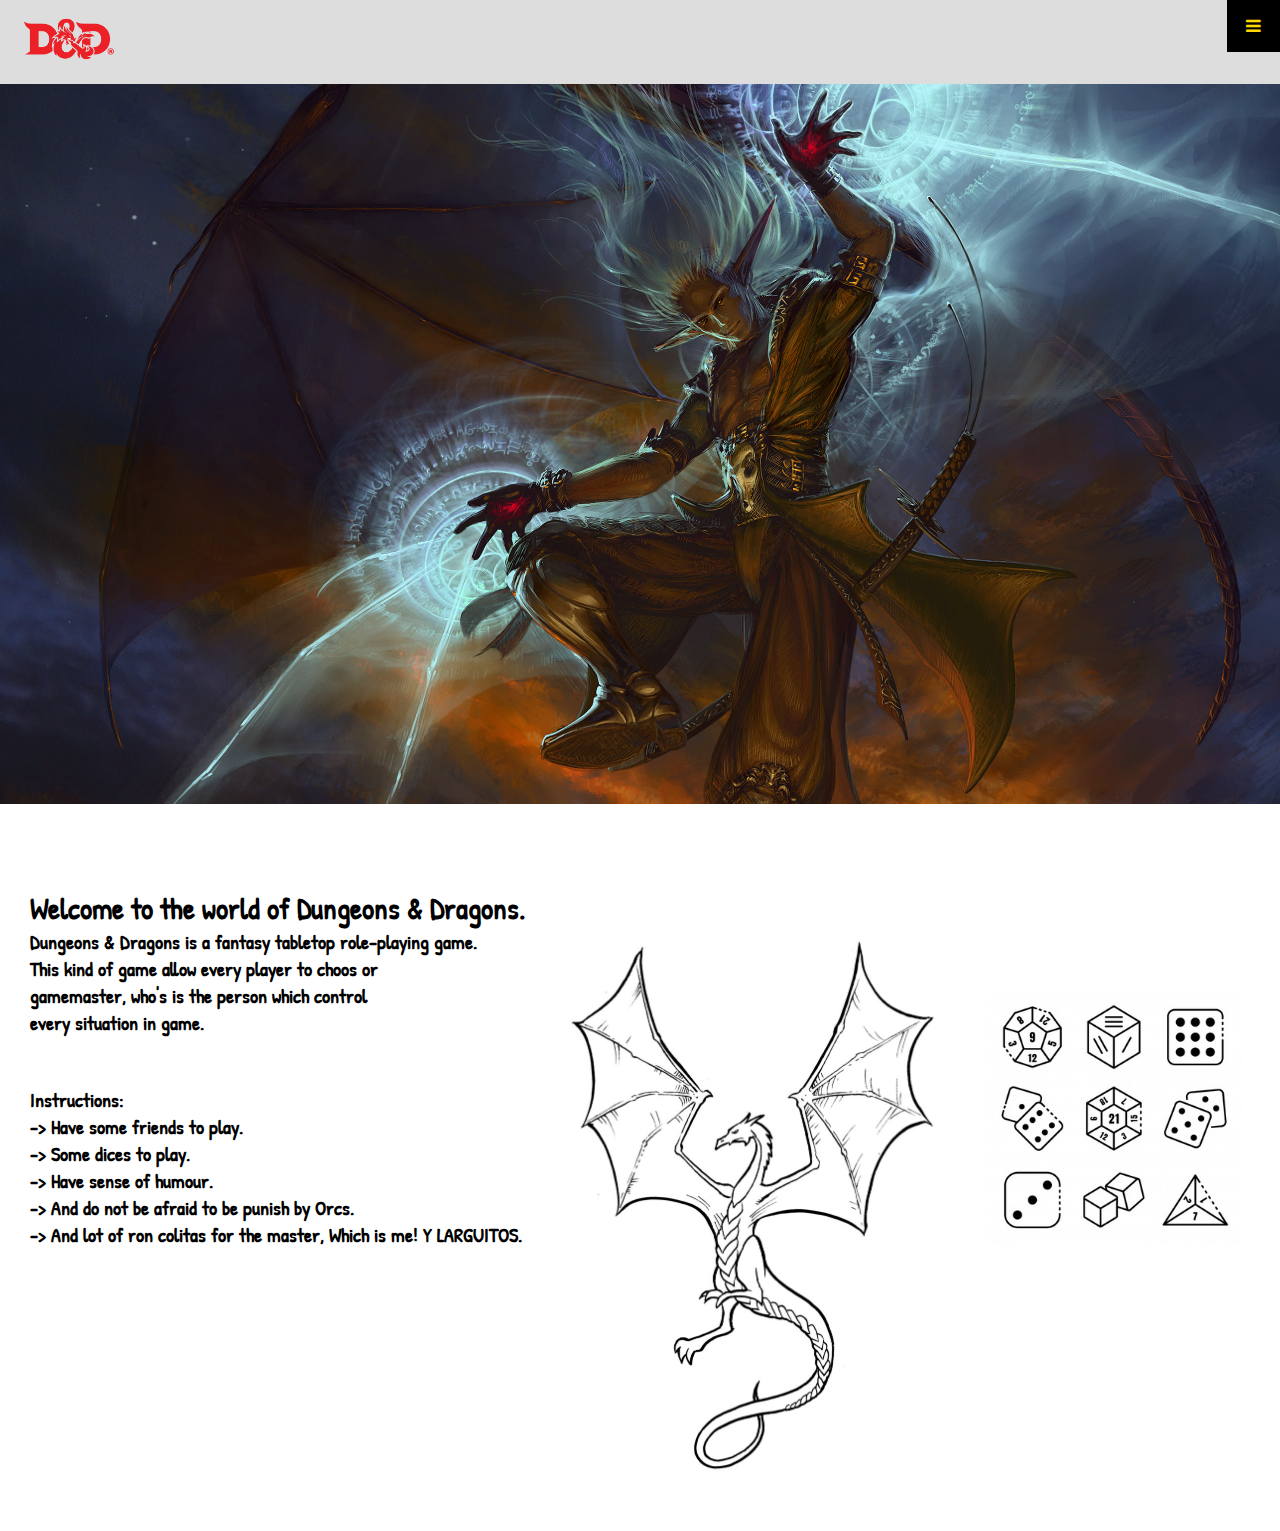
<file: home/home.html>
<!DOCTYPE html>
<html lang="en">

<head>
    <meta charset="UTF-8">
    <meta name="viewport" content="width=device-width, initial-scale=1.0">
    <meta http-equiv="X-UA-Compatible" content="ie=edge">
    <link href="../home/home.css" rel="stylesheet" type="text/css">
    <link href="https://fonts.googleapis.com/css?family=Simonetta&display=swap" rel="stylesheet">
    <link href="https://fonts.googleapis.com/css?family=Crete+Round&display=swap" rel="stylesheet">
    <link href="https://fonts.googleapis.com/css?family=Prata&display=swap" rel="stylesheet">
    <link href="https://fonts.googleapis.com/css?family=Patrick+Hand&display=swap" rel="stylesheet">
    <link href="https://fonts.googleapis.com/css?family=Alfa+Slab+One&display=swap" rel="stylesheet">
    <link
        href="https://fonts.googleapis.com/css?family=Abril+Fatface|Pacifico|Permanent+Marker|Trade+Winds&display=swap"
        rel="stylesheet">
        <link rel="stylesheet" href="https://cdnjs.cloudflare.com/ajax/libs/font-awesome/4.7.0/css/font-awesome.min.css">
    <link href="https://fonts.googleapis.com/css?family=Gloria+Hallelujah|Special+Elite&display=swap" rel="stylesheet">
    <title>D&D - Home</title>
</head>

<body>
    <header>
        <nav class="topnav">
            <a href="../home/home.html" class="active"><img src='../images/logo_dd.png' class='tamañologo' alt='Logo D&D'></a>
            <div id="myLinks">
                <a href="../home/home.html">Home</a>
                <a href="../begin/begin.html">Knowledge</a>
                <a href="../ficha/ficha.html">Ficha</a>
                <a href="../contact/contact.html">Contact</a>
                <a href="../login/login.html">Login</a>
                <a href="../register/register.html">Register</a>
            </div>
            <a href="javascript:void(0);" class="icon" onclick="myFunction()">
                <i class="fa fa-bars"></i>
            </a>
        </nav>
    </header>
    <section>
        <img src="../images/home.jpg" class='homeimg' alt="homeimg">
    </section>

    <section class="secimghome">
        <main>
            <h1>Welcome to the world of Dungeons & Dragons.</h1>
            <h2>Dungeons & Dragons is a fantasy tabletop role-playing game.<br>
                This kind of game allow every player to choos or<br>
                gamemaster, who's is the person which control<br>
                every situation in game.<br>
                <div>Instructions:<br>
                    -> Have some friends to play. <br>
                    -> Some dices to play.<br>
                    -> Have sense of humour.<br>
                    -> And do not be afraid to be punish by Orcs.<br>
                    -> And lot of ron colitas for the master, Which is me! Y LARGUITOS.<br>
                </div>

            </h2>
            <section>
                <img src="../images/Arkanian_dragon.jpg" class="arkdrake" alt="dragon home">
            </section>
            <section>
                <img src="../images/dadosrol.jpg" class="dadosrol" alt="dados de rol">
            </section>

        </main>


    </section>
    <script type="text/javascript" src="../home/home.js"></script>
</body>

</html>
</file>
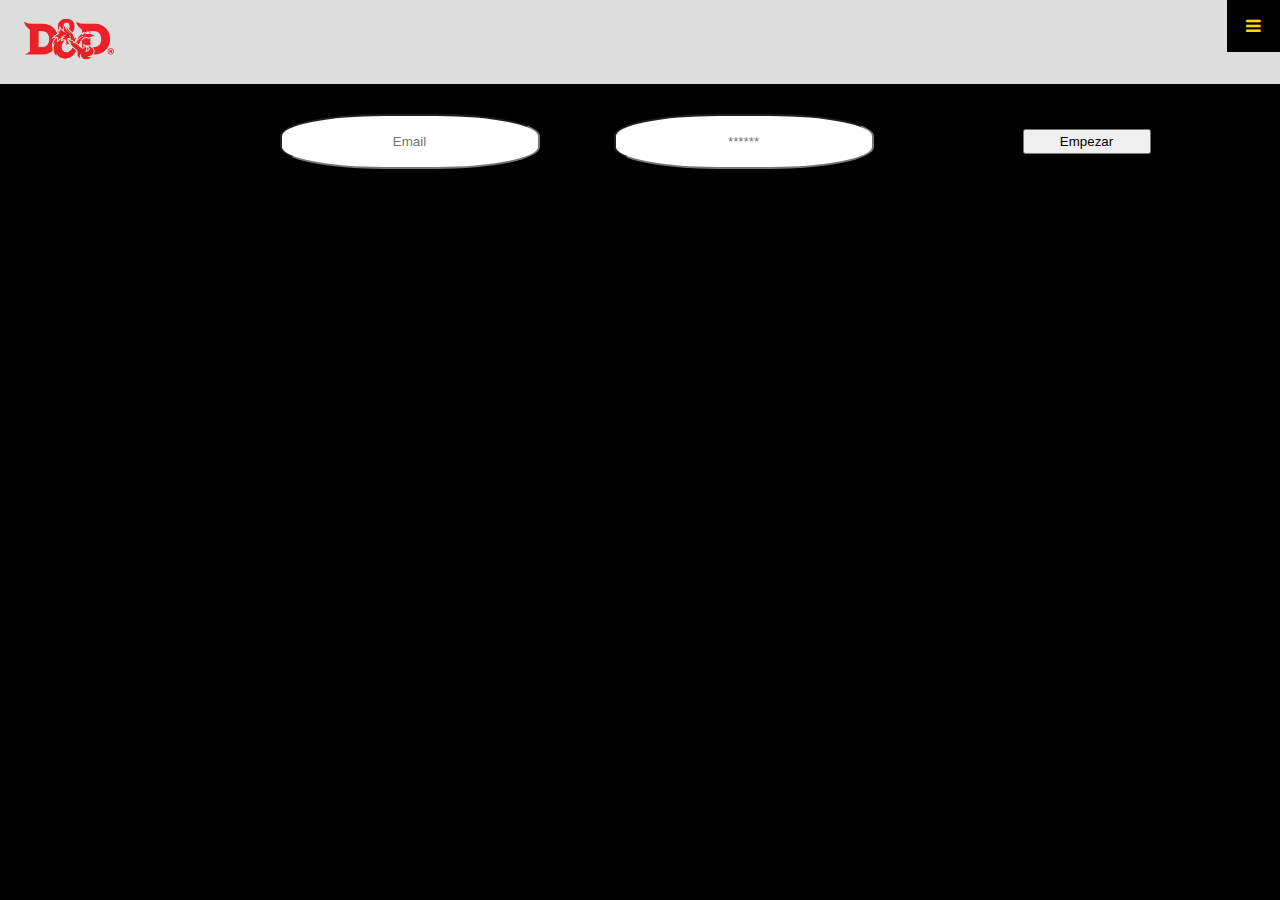
<file: login/login.html>
<!DOCTYPE html>
<html lang="en">

<head>
    <meta charset="UTF-8">
    <meta name="viewport" content="width=device-width, initial-scale=1.0">
    <meta http-equiv="X-UA-Compatible" content="ie=edge">
    <link href="login.css" rel="stylesheet" type="text/css">
    <link rel="stylesheet" href="https://cdnjs.cloudflare.com/ajax/libs/font-awesome/4.7.0/css/font-awesome.min.css">
    <link href="https://fonts.googleapis.com/css?family=Patrick+Hand&display=swap" rel="stylesheet">
    <link
        href="https://fonts.googleapis.com/css?family=Abril+Fatface|Pacifico|Permanent+Marker|Trade+Winds&display=swap"
        rel="stylesheet">
    <link href="https://fonts.googleapis.com/css?family=Alfa+Slab+One&display=swap" rel="stylesheet">
    <link href="https://fonts.googleapis.com/css?family=Gloria+Hallelujah|Special+Elite&display=swap" rel="stylesheet">
    <title>D&D - Login</title>
</head>

<body>
    <header>
        <nav class="topnav">
            <a href="../home/home.html" class="active"><img src='../images/logo_dd.png' class='tamañologo' alt='Logo D&D'></a>
            <div id="myLinks">
                <a href="../home/home.html">Home</a>
                <a href="../begin/begin.html">Knowledge</a>
                <a href="../ficha/ficha.html">Ficha</a>
                <a href="../contact/contact.html">Contact</a>
                <a href="../login/login.html">Login</a>
                <a href="../register/register.html">Register</a>
            </div>
            <a href="javascript:void(0);" class="icon" onclick="myFunction()">
                <i class="fa fa-bars"></i>
            </a>
        </nav>
    </header>

    <section>
        <main class="main-forms">
            <section class="login_form">
        
              <h2>Login</h2>
        
              <div class="form-wrapper">
                <form action="">
                  <input type="email" id="email" placeholder="Email" />
                  <input type="password" id="password" placeholder="******" />
        
                  <button type="submit" class="button" id="login-button">Empezar</button>
                </form>
                <div class="errors-container"></div>
              </div>
        
            </section>
          </main>        

    </section>
    <script type="text/javascript" src="../login/login.js"></script>
</body>

</html>
</file>
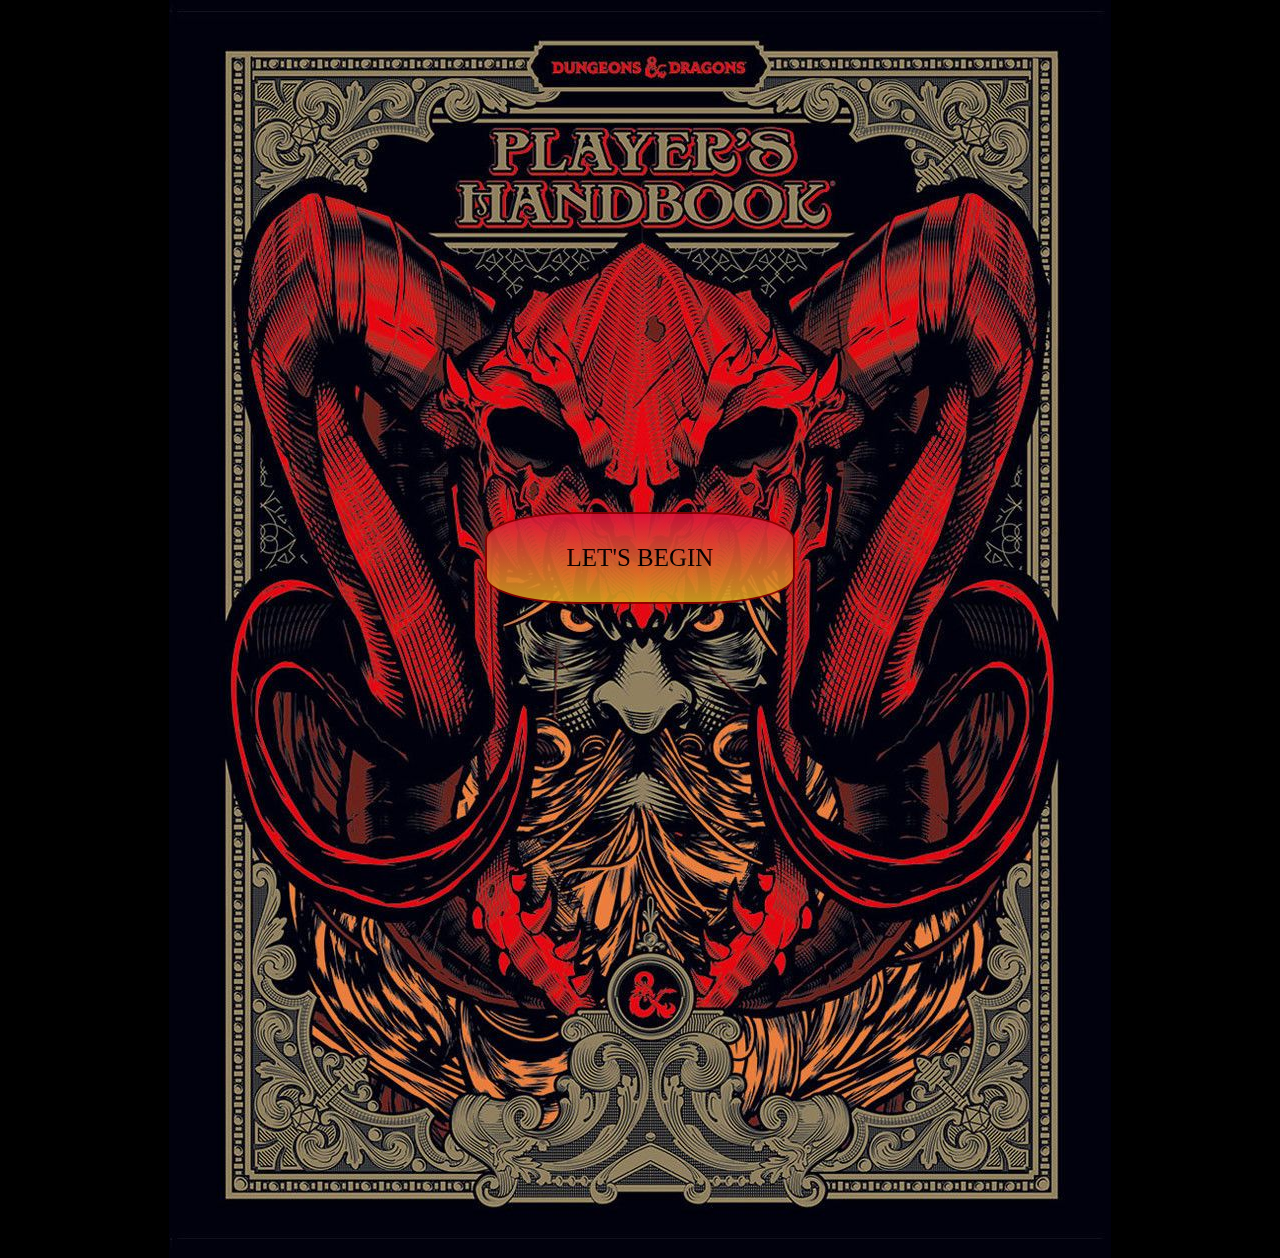
<file: paginainicio/paginainicio.html>
<!DOCTYPE html>
<html lang="en">

<head>
    <meta name="viewport" content="width=device-width, initial-scale=1.0">
    <meta charset="UTF-8">
    <meta name="viewport" content="width=device-width, initial-scale=1.0">
    <meta http-equiv="X-UA-Compatible" content="ie=edge">
    <link href="../paginainicio/paginainicio.css" rel="stylesheet" type="text/css">
    <link
        href="https://fonts.googleapis.com/css?family=Abril+Fatface|Pacifico|Permanent+Marker|Trade+Winds&display=swap"
        rel="stylesheet">
    <script src="https://code.jquery.com/jquery-3.4.1.slim.min.js"
        integrity="sha384-J6qa4849blE2+poT4WnyKhv5vZF5SrPo0iEjwBvKU7imGFAV0wwj1yYfoRSJoZ+n" crossorigin="anonymous">
    </script>
    <script src="https://cdn.jsdelivr.net/npm/popper.js@1.16.0/dist/umd/popper.min.js"
        integrity="sha384-Q6E9RHvbIyZFJoft+2mJbHaEWldlvI9IOYy5n3zV9zzTtmI3UksdQRVvoxMfooAo" crossorigin="anonymous">
    </script>
    <script src="https://stackpath.bootstrapcdn.com/bootstrap/4.4.1/js/bootstrap.min.js"
        integrity="sha384-wfSDF2E50Y2D1uUdj0O3uMBJnjuUD4Ih7YwaYd1iqfktj0Uod8GCExl3Og8ifwB6" crossorigin="anonymous">
    </script>
    <title>D&D - Dungeons and Dragons</title>
</head>

<body>
    <div class='black'></div>
    <img src='../images/principal_.jpg' class='prinLogo' alt='manualImagen'>
    <a href='../home/home.html' class='buttonToBegin'>
        LET'S BEGIN
    </a>
</body>

</html>
</file>
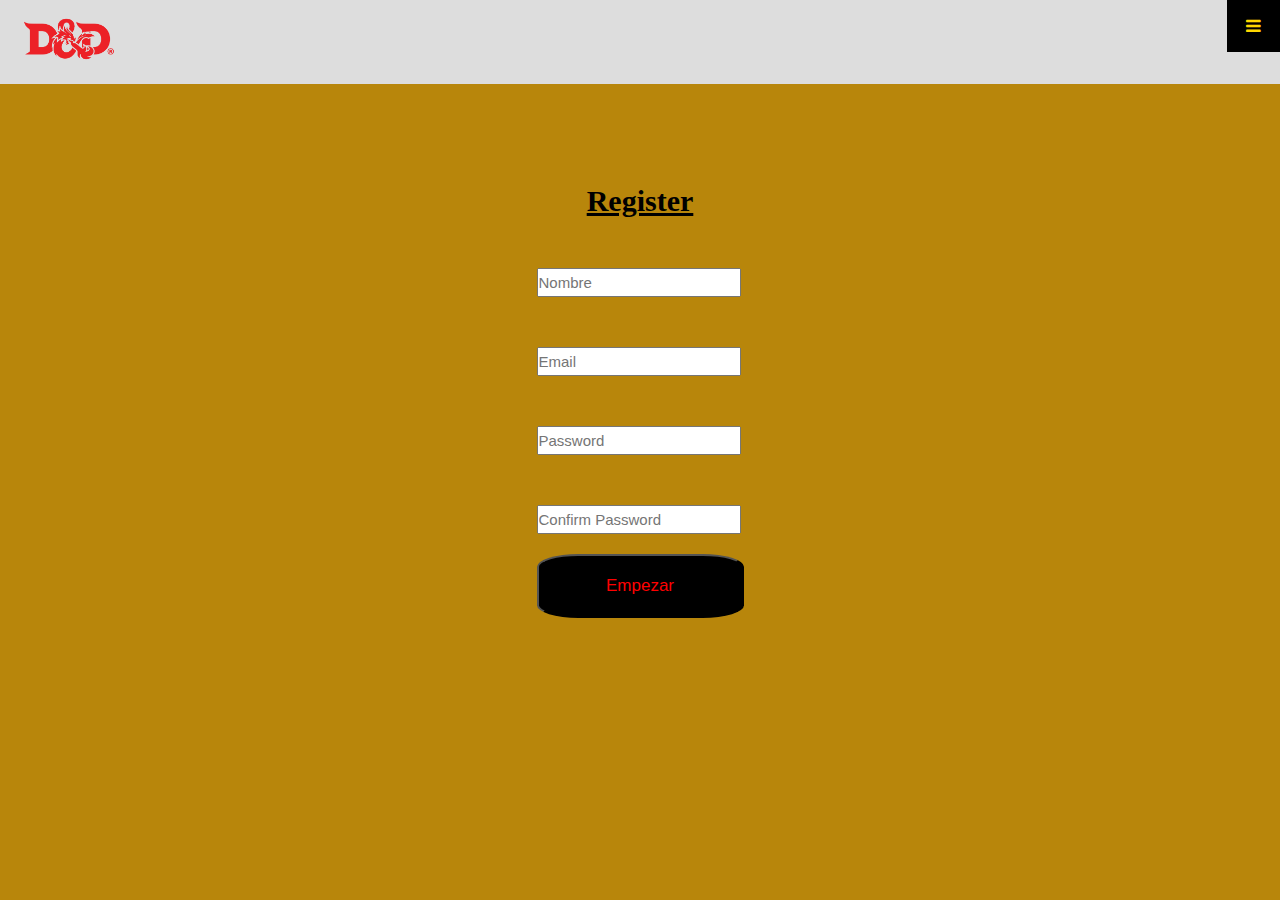
<file: register/register.html>
<!DOCTYPE html>
<html lang="en">

<head>
    <meta charset="UTF-8">
    <meta name="viewport" content="width=device-width, initial-scale=1.0">
    <meta http-equiv="X-UA-Compatible" content="ie=edge">
    <link href="register.css" rel="stylesheet" type="text/css">
    <link rel="stylesheet" href="https://cdnjs.cloudflare.com/ajax/libs/font-awesome/4.7.0/css/font-awesome.min.css">
    <link href="https://fonts.googleapis.com/css?family=Patrick+Hand&display=swap" rel="stylesheet">
    <link
        href="https://fonts.googleapis.com/css?family=Abril+Fatface|Pacifico|Permanent+Marker|Trade+Winds&display=swap"
        rel="stylesheet">
    <link href="https://fonts.googleapis.com/css?family=Alfa+Slab+One&display=swap" rel="stylesheet">
    <link href="https://fonts.googleapis.com/css?family=Gloria+Hallelujah|Special+Elite&display=swap" rel="stylesheet">
    <title>D&D - Register</title>
</head>

<body>
    <header>
        <nav class="topnav">
            <a href="../home/home.html" class="active"><img src='../images/logo_dd.png' class='tamañologo'
                    alt='Logo D&D'></a>
            <div id="myLinks">
                <a href="../home/home.html">Home</a>
                <a href="../begin/begin.html">Knowledge</a>
                <a href="../ficha/ficha.html">Ficha</a>
                <a href="../contact/contact.html">Contact</a>
                <a href="../login/login.html">Login</a>
                <a href="../register/register.html">Register</a>
            </div>
            <a href="javascript:void(0);" class="icon" onclick="myFunction()">
                <i class="fa fa-bars"></i>
            </a>
        </nav>
    </header>

    <section>
        <main class="main-forms">
            <section class="login_form">

                <h2 id="setphrase">Register</h2>

                <div id="form_wrapper">
                    <form id="signup_form" action="">
                        <input type="text" id="name" placeholder="Nombre" required />
                        <input type="email" id="email" placeholder="Email" />
                        <input type="password" id="password" placeholder="Password" />
                        <input type="password" id="confirmpassword" placeholder="Confirm Password" />

                        <button type="submit" class="button" id="registerbutton">Empezar</button>
                    </form>
                    <div class="errors-container"></div>
                </div>

            </section>
        </main>

    </section>
    <script type="text/javascript" src="../register/user.js"></script>
    <script type="text/javascript" src="../register/validator.js"></script>
    <script type="text/javascript" src="../register/signup.js"></script>
</body>

</html>
</file>
<file: paginainicio.css>
breakpoint {
    max-width: 100%;
    display: inline-block;
}

/* 2 columnas para tablets */
@media (min-width: 420px) {
    breakpoint {
        max-width: 48%;
    }
}

/* 4 columnas para grandes dispositivos*/
@media (min-width: 760px) {
    breakpoint {
        max-width: 24%;
    }
}




body {
    margin: auto;
    display: flex;
    justify-content: center;
    background-color: black;
}

.prinLogo {
    position: cover;
    background-image: linear-gradient(to bottom, #DC143C, #DAA520);
    display: flex;
    align-items: center;
    justify-content: center;
}

.buttonToBegin {
    font-family: Permanent Marker;
    border: 2px solid darkred;
    border-radius: 30%;
    position: fixed;
    margin-top: 40%;
    font-size: 25px;
    padding: 30px 80px;
    background-color: darkgoldenrod;
    background-image: linear-gradient(to bottom, #DC143C, #DAA520);
    opacity: 0.9;
    text-decoration: none;
    color: black;
    -webkit-animation: color-change-5x 8s linear infinite alternate both;
    animation: color-change-5x 8s linear infinite alternate both;
    -webkit-animation: focus-in-contract-bck 6s cubic-bezier(0.250, 0.460, 0.450, 0.940) both;
    animation: focus-in-contract-bck 6s cubic-bezier(0.250, 0.460, 0.450, 0.940) both;
}


@-webkit-keyframes focus-in-contract-bck {
    0% {
        letter-spacing: 1em;
        -webkit-transform: translateZ(300px);
        transform: translateZ(300px);
        -webkit-filter: blur(12px);
        filter: blur(12px);
        opacity: 0;
        background: #19dcea;
    }

    25% {
        background: #b22cff;
    }

    50% {
        background: #ea2222;
    }

    75% {
        background: #f5be10;
    }

    100% {
        -webkit-transform: translateZ(12px);
        transform: translateZ(12px);
        -webkit-filter: blur(0);
        filter: blur(0);
        opacity: 1;
        background: #3bd80d;
    }
}

@keyframes focus-in-contract-bck {
    0% {
        letter-spacing: 1em;
        -webkit-transform: translateZ(300px);
        transform: translateZ(300px);
        -webkit-filter: blur(12px);
        filter: blur(12px);
        opacity: 0;
        background: #19dcea;
    }

    25% {
        background: #b22cff;
    }

    50% {
        background: #3bd80d;
    }

    75% {
        background: orangered;
    }

    100% {
        -webkit-transform: translateZ(12px);
        transform: translateZ(12px);
        -webkit-filter: blur(0);
        filter: blur(0);
        opacity: 0.8;
        background: goldenrod;
    }
}
</file>
<file: begin/begin.css>
* {
    margin: 0;
    padding: 0;
    box-sizing: border-box;
}

breakpoint {
    max-width: 100%;
    display: inline-block;
}

/* 2 columnas para tablets */
@media (min-width: 420px) {
    breakpoint {
        max-width: 48%;

    }
}

/* 4 columnas para grandes dispositivos*/
@media (min-width: 760px) {
    breakpoint {
        max-width: 24%;
    }
}

body {
    background-image: url("../images/img_classes/fondopantallabegin.jpg");
    background-size: cover;
    color: white;
}

.topnav {
    overflow: hidden;
    background-image: linear-gradient(to right, black, goldenrod);
    position: relative;
}

.topnav #myLinks {
    display: none;
}

.topnav a {
    color: gold;
    padding: 14px 19px;
    text-decoration: none;
    font-size: 17px;
    display: block;
    font-family: 'Alfa Slab One';
}

.topnav a.icon {
    background: black;
    display: block;
    position: absolute;
    right: 0;
    top: 0;
}

.topnav a:hover {
    background-color: #ddd;
    color: black;
}

.tamañologo {
    width: 100px;
}

.races:hover {
    -webkit-animation: text-shadow-pop-bottom 1s both;
	        animation: text-shadow-pop-bottom 1s both;
}

.races div {
    background-image: url("../images/fondopapiro.jpg");
    margin-right: 20px;
    border: 4px solid black;
    margin-top: 10px;
    color: black;
    display: flex;
}

.classes div {
    background-image: url("../images/fondopapiro.jpg");
    margin-right: 155px;
    border: 4px inline black;
    margin-top: 10px;
    color: black;
}

.classes div h4 {
    display: inline;
    display: flex;
    align-items: center;
    font-size: 17px;
    font-family: "Simonetta";
}

.races div h4 {
    display: inline;
    display: flex;
    align-items: center;
    font-size: 18px;
    font-family: "Crete Round"
}

.dragonborn {
    width: 15vw;
    background-image: url("../images/fondopapiro.jpg");
    border: 4px solid black;
}

.dwarf {
    width: 15vw;
    background-image: url("../images/fondopapiro.jpg");
    border: 4px solid black;
}

.human {
    width: 15vw;
    background-image: url("../images/fondopapiro.jpg");
    border: 4px solid black;
}

.halfelf {
    width: 15vw;
    background-image: url("../images/fondopapiro.jpg");
    border: 4px solid black;
}

.halforc {
    width: 15vw;
    background-image: url("../images/fondopapiro.jpg");
    border: 4px solid black;
}

.halfling {
    width: 15vw;
    background-image: url("../images/fondopapiro.jpg");
    border: 4px solid black;
}

.tiefling {
    width: 15vw;
    background-image: url("../images/fondopapiro.jpg");
    border: 4px solid black;
}

.elfa {
    width: 15vw;
    background-image: url("../images/fondopapiro.jpg");
    border: 4px solid black;
}

.gnome {
    width: 15vw;
    background-image: url("../images/fondopapiro.jpg");
    border: 4px solid black;
}

.bard {
    width: 13vw;
    background-image: url("../images/fondopapiro.jpg");
    border: 4px solid black;
}

.rogue {
    width: 13vw;
    background-image: url("../images/fondopapiro.jpg");
    border: 4px solid black;
}

.fighter {
    width: 13vw;
    background-image: url("../images/fondopapiro.jpg");
    border: 4px solid black;
}

.monk {
    width: 13vw;
    background-image: url("../images/fondopapiro.jpg");
    border: 4px solid black;
}

.ranger {
    width: 13vw;
    background-image: url("../images/fondopapiro.jpg");
    border: 4px solid black;
}

.wizard {
    width: 13vw;
    background-image: url("../images/fondopapiro.jpg");
    border: 4px solid black;
}

.paladin {
    width: 13vw;
    background-image: url("../images/fondopapiro.jpg");
    border: 4px solid black;
}

.barbarian {
    width: 13vw;
    background-image: url("../images/fondopapiro.jpg");
    border: 4px solid black;
}

.warlock {
    width: 13vw;
    background-image: url("../images/fondopapiro.jpg");
    border: 4px solid black;
}

.sorcerer {
    width: 13vw;
    background-image: url("../images/fondopapiro.jpg");
    border: 4px solid black;
}

.cleric {
    width: 13vw;
    background-image: url("../images/fondopapiro.jpg");
    border: 4px solid black;
}

.druid {
    width: 13vw;
    background-image: url("../images/fondopapiro.jpg");
    border: 4px solid black;
}


.sectionbegin main {
    text-align: center;
    margin-top: 50px;
    margin-bottom: 50px;
    font-family: "Prata";
}

.sectionbegin h1 {
    text-align: center;
    margin-top: 50px;
    font-family: "Prata";
    font-weight: 900;
    font-size: 30px;
}

.classes {
    padding-left: 50px;
    padding-right: 50px;
    margin-bottom: 100px;
}

.classes img {
    border: 8px outset goldenrod;
}

.gender img {
    border: 8px outset darkred;
    border-radius: 50px;
}

.races img {
    border: 8px outset yellowgreen;
}


/*Ajustes*/
.races img {
    min-width: 150px !important;
    width: 150px !important;
    margin-right: 8px;
}
.races div{
    align-items: center;
    margin-left: 20px;
}
.classes div{
    margin-right: 20px;
    margin-left: 20px;
}

@media (max-width: 500px) {
    .races div{
        display: block;
        overflow: hidden;
    }
    .races img{
        float: left;
    }
    .races div h4{
        display: inline;
    }
}

@-webkit-keyframes text-shadow-pop-bottom {
    0% {
      text-shadow: 0 0 goldenrod, 0 0 goldenrod, 0 0 goldenrod, 0 0 goldenrod, 0 0 goldenrod, 0 0 goldenrod, 0 0 goldenrod, 0 0 goldenrod;
      -webkit-transform: translateY(0);
              transform: translateY(0);
    }
    100% {
      text-shadow: 0 1px goldenrod, 0 2px goldenrod, 0 3px goldenrod, 0 4px goldenrod, 0 5px goldenrod, 0 6px goldenrod, 0 7px goldenrod, 0 8px goldenrod;
      -webkit-transform: translateY(-8px);
              transform: translateY(-8px);
    }
  }
  @keyframes text-shadow-pop-bottom {
    0% {
      text-shadow:  0 0 goldenrod, 0 0 goldenrod, 0 0 goldenrod, 0 0 goldenrod, 0 0 goldenrod, 0 0 goldenrod, 0 0 goldenrod, 0 0 goldenrod;
      -webkit-transform: translateY(0);
              transform: translateY(0);
    }
    100% {
      text-shadow:0 1px goldenrod, 0 2px goldenrod, 0 3px goldenrod, 0 4px goldenrod, 0 5px goldenrod, 0 6px goldenrod, 0 7px goldenrod, 0 8px goldenrod;
      -webkit-transform: translateY(-8px);
              transform: translateY(-8px);
    }
  }
</file>
<file: contact/contact.css>
* {
    margin: 0;
    padding: 0;
}

breakpoint {
    max-width: 100%;
    display: inline-block;
}

/* 2 columnas para tablets */
@media (min-width: 420px) {
    breakpoint {
        max-width: 48%;

    }
}

/* 4 columnas para grandes dispositivos*/
@media (min-width: 760px) {
    breakpoint {
        max-width: 24%;
    }
}

body {
    background-image: url("../images/img_classes/contacttheme.jpg");
    background-size: cover;
}



.topnav {
    overflow: hidden;
    background-image: linear-gradient(to right, black, goldenrod);
    position: relative;
}

.topnav #myLinks {
    display: none;
}

.topnav a {
    color: gold;
    padding: 14px 19px;
    text-decoration: none;
    font-size: 17px;
    display: block;
    font-family: 'Alfa Slab One';
}

.topnav a.icon {
    background: black;
    display: block;
    position: absolute;
    right: 0;
    top: 0;
}

.topnav a:hover {
    background-color: #ddd;
    color: black;
}

.tamañologo {
    width: 100px;
}

.mcmorella {
    width: 30vw;
    position: fixed;
    display: flex;
    justify-content: center;
    align-items: center;
    margin-left: 40px;
    margin-top: 60px;
}

h1 {
    text-align: center;
    margin-top: 40px;
    font-family: "Special Elite";
    font-size: 50px;
    text-decoration: underline dotted goldenrod;
}

h2 {
    display: flex;
    justify-content: flex-end;
    align-items: flex-start;
    margin-right: 20px;
    margin-top: 125px;
    font-family: "Gloria Hallelujah";
}
</file>
<file: ficha/ficha.css>
* {
    margin: 0;
    padding: 0;
}

breakpoint {
    max-width: 100%;
    display: inline-block;
}

/* 2 columnas para tablets */
@media (min-width: 420px) {
    breakpoint {
        max-width: 48%;

    }
}

/* 4 columnas para grandes dispositivos*/
@media (min-width: 760px) {
    breakpoint {
        max-width: 24%;
    }
}

.topnav {
    overflow: hidden;
    background-image: linear-gradient(to right, black, goldenrod);
    position: relative;
}

.topnav #myLinks {
    display: none;
}

.space {
    width: 150px;
}

.topnav a {
    color: gold;
    padding: 14px 19px;
    text-decoration: none;
    font-size: 17px;
    display: block;
    font-family: 'Alfa Slab One';
}

.topnav a.icon {
    background: black;
    display: block;
    position: absolute;
    right: 0;
    top: 0;
}

.topnav a:hover {
    background-color: #ddd;
    color: black;
}

.tamañologo {
    width: 100px;
}

body {
    margin-right: 10px;
}

table {
    border: 2px solid black;
    margin-left: 5px;
    margin-bottom: 10px;
    text-align: center;
    margin-bottom: 5px;
}

table th {
    padding: 10px;
}

table td {
    padding: 10px;
}

.datosjugador {
    font-size: 17px;
    margin: 15px;
    display: flex;
    flex-direction: column;
}

#strengthDice {
    width: 30px;
    height: 30px;
}

#buttStrength {
    width: 50px;
    height: 50px;
    border: none;
}

#dexterityDice {
    width: 30px;
    height: 30px;
}

#buttDexterity {
    width: 50px;
    height: 50px;
    border: none;
}

#physicalDice {
    width: 30px;
    height: 30px;
}

#buttPhysical {
    width: 50px;
    height: 50px;
    border: none;
}

#intelligenceDice {
    width: 30px;
    height: 30px;
}

#buttIntelligence {
    width: 50px;
    height: 50px;
    border: none;
}

#wisdomDice {
    width: 30px;
    height: 30px;
}

#buttWisdom {
    width: 50px;
    height: 50px;
    border: none;
}

#charismaDice {
    width: 30px;
    height: 30px;
}

#buttCharisma {
    width: 50px;
    height: 50px;
    border: none;
}

.dices_font {
    font-size: 13px;
}

.dices_font input {
    cursor: url("http://cur.cursors-4u.net/sports/spo-1/spo58.cur"), auto !important;
}

.datosjugador div {
    display: flex;
    flex-direction: row;
    align-items: center;
}

.datosjugador input {
    margin: 15px;
}

.infopnj input {
    width: 220px;
    height: 30px;
}

.infopnj1 input {
    width: 150px;
    height: 30px;
}

.infopnj2 input {
    width: 130px;
    height: 30px;
}

input {
    width: 35px;
    text-align: center;
    height: 35px;
    border: 2px solid goldenrod;
    font-family: 'Great Vibes', cursive;
    font-size: 24px;
    cursor: url(http://cur.cursors-4u.net/others/oth-5/oth498.cur), auto !important;
}

.pg {
    float: left;
    margin-right: 20px;
}

.penalarmor {
    float: left;
    margin-right: 40px;
}

.mochila {
    background-image: url("./images/ilus-mochila.jpg");
    background-position: top;
    background-repeat: no-repeat;
    background-size: 5vw;
}

textarea {
    background-image: url("./images/notes.png");
    background-position: 100% 100%;
    background-repeat: no-repeat;
    background-size: 5vw;
    cursor: url(http://cur.cursors-4u.net/others/oth-5/oth498.cur), auto !important;
}


.tirsalv {
    margin-right: 20px;
}

.tirsalv td {
    padding: 5px;
}

.tirsalv th {
    padding: 5px;
}

.caarmor th {
    padding: 5px;
}

.caarmor td {
    padding: 5px;
}

.armaatak {
    display: flex;
}

.stats {
    float: left;
    margin-right: 10px;
}

.combat td {
    padding: 5px;
}

.combat th {
    padding: 5px;
}

.armobjpro {
    float: left;
    margin-right: 16px;
    background-image: url("./images/564d705a9ee07188a16c6684ef730e88.jpg");
    background-size: 15vw;
    background-position: right;
    background-repeat: no-repeat;
}

.armaatak table {
    background-image: url("./images/espada-rosas-dibujo-tatuaje-dibujado-mano-ilustracion-aislado-sobre-fondo-blanco_183342-9.jpg");
    background-size: 13vw;
    background-repeat: no-repeat;
}

.ammo {
    height: 500px;
    width: 500px;
    text-align: left;
    background-image: url("./images/25512607-esquema-ballesta-en-blanco.jpg");
    background-size: 35vw;
    background-repeat: no-repeat;
}

.ammo td {
    padding: 0;
}

.title {
    font-size: 24px;
    font-family: 'Abril Fatface', cursive;
}

.subtitle {
    font-size: 19px;
    font-family: 'Lobster Two', cursive;
}

.maintitle {
    font-size: 18px;
    font-family: "cinzel";
}

.skills td input {
    width: 50px;
}

.skilltitle {
    font-size: 17px;
    font-family: "cinzel";
}

textarea {
    font-size: 24px;
    font-family: 'Great Vibes', cursive;
}

#max {
    width: 120px;
}

input {
    font-size: 17px;
}

#calcularClaseArmadura {
    text-align: center;
    width: 60px;
    height: 50px;
    border-radius: 25%;
}

#calcularModIniciativa {
    text-align: center;
    width: 60px;
    height: 50px;
    border-radius: 25%;
}

#calcularTiroFortaleza {
    text-align: center;
    width: 60px;
    height: 50px;
    border-radius: 25%;
}

#calcularTiroReflejos {
    text-align: center;
    width: 60px;
    height: 50px;
    border-radius: 25%;
}

#calcularTiroVoluntad {
    text-align: center;
    width: 60px;
    height: 50px;
    border-radius: 25%;
}

#calcularCombateCuerpo {
    text-align: center;
    width: 60px;
    height: 50px;
    border-radius: 25%;
}

#calcularCombateDistancia {
    text-align: center;
    width: 60px;
    height: 50px;
    border-radius: 25%;
}

.button_classes {
    text-align: center;
    width: 60px;
    height: 50px;
    border-radius: 25%;
}
</file>
<file: home/home.css>
* {
    margin: 0;
    padding: 0;
}

breakpoint {
    max-width: 100%;
    display: inline-block;
}

/* 2 columnas para tablets */
@media (min-width: 420px) {
    breakpoint {
        max-width: 48%;

    }
}

/* 4 columnas para grandes dispositivos*/
@media (min-width: 760px) {
    breakpoint {
        max-width: 24%;
    }
}


.topnav {
    overflow: hidden;
    background-image: linear-gradient(to right, black, goldenrod);
    position: relative;
}

.topnav #myLinks {
    display: none;
}

.topnav a {
    color: gold;
    padding: 14px 19px;
    text-decoration: none;
    font-size: 17px;
    display: block;
    font-family: 'Alfa Slab One';
}

.topnav a.icon {
    background: black;
    display: block;
    position: absolute;
    right: 0;
    top: 0;
}

.topnav a:hover {
    background-color: #ddd;
    color: black;
}

.tamañologo {
    width: 100px;
}

.tamañologo {
    width: 100px;
}

.homeimg {
    width: 100vw;
}

h1 {
    font-family: 'Patrick Hand';
    font-size: 30px;
    text-align: left;
    padding-left: 10px;
    margin-left: 20px;
}

h2 {
    font-family: 'Patrick Hand';
    text-align: left;
    font-size: 20px;
    padding-left: 10px;
    float: left;
    margin-left: 20px;
    margin-right: 20px;
}

.secimghome div {
    margin-top: 50px;
    padding: 20px, 0px;
}

.arkdrake {
    width: 30vw;
    float: left;
    margin-bottom: 50px;
    margin-left: 20px;
}

.dadosrol {
    margin-left: 40px;
    margin-top: 60px;
    width: 20vw;
}

.estela {
    width: 20vw;
}

.secimghome h1 {
    margin-top: 80px;
}
</file>
<file: login/login.css>
* {
    margin: 0;
    padding: 0;
}

breakpoint {
    max-width: 100%;
    display: inline-block;
}

/* 2 columnas para tablets */
@media (min-width: 420px) {
    breakpoint {
        max-width: 48%;

    }
}

/* 4 columnas para grandes dispositivos*/
@media (min-width: 760px) {
    breakpoint {
        max-width: 24%;
    }
}

.topnav {
    overflow: hidden;
    background-image: linear-gradient(to right, black, goldenrod);
    position: relative;
}

.topnav #myLinks {
    display: none;
}

.topnav a {
    color: gold;
    padding: 14px 19px;
    text-decoration: none;
    font-size: 17px;
    display: block;
    font-family: 'Alfa Slab One';
}

.topnav a.icon {
    background: black;
    display: block;
    position: absolute;
    right: 0;
    top: 0;
}

.topnav a:hover {
    background-color: #ddd;
    color: black;
}

.tamañologo {
    width: 100px;
}


body {
    background-color: black;
}

section {
    display: flex;
    flex-direction: row;
    justify-content: space-around;
    flex-wrap: wrap;
}

.register_box {
    display: flex;
    flex-direction: column;
    border: 2px solid black;
    border-radius: 20%;
    margin-top: 100px;
    width: 30vw;
    height: 30vw;
    background-color: goldenrod;
}

.login_box {
    display: flex;
    flex-direction: column;
    border: 2px solid black;
    border-radius: 20%;
    margin-top: 100px;
    width: 30vw;
    height: 30vw;
    background-color: goldenrod;
}

h1 {
    margin: 20px;
    text-align: center;
}

h2 {
    margin-top: 20px;
    margin-left: 20px;
}

input {
    border-radius: 40%;
    width: 20vw;
    height: 4vw;
    text-align: center;
    margin-left: 70px;
    margin-top: 30px;
}

button {
    width: 10vw;
    height: 2vw;
    text-align: center;
    margin-left: 145px;
    margin-top: 30px;
}
</file>
<file: paginainicio/paginainicio.css>
breakpoint {
    max-width: 100%;
    display: inline-block;
}

/* 2 columnas para tablets */
@media (min-width: 420px) {
    breakpoint {
        max-width: 48%;
    }
}

/* 4 columnas para grandes dispositivos*/
@media (min-width: 760px) {
    breakpoint {
        max-width: 24%;
    }
}




body {
    margin: auto;
    display: flex;
    justify-content: center;
    background-color: black;
}

.prinLogo {
    position: cover;
    background-image: linear-gradient(to bottom, #DC143C, #DAA520);
    display: flex;
    align-items: center;
    justify-content: center;
}

.buttonToBegin {
    font-family: Permanent Marker;
    border: 2px solid darkred;
    border-radius: 30%;
    position: fixed;
    margin-top: 40%;
    font-size: 25px;
    padding: 30px 80px;
    background-color: darkgoldenrod;
    background-image: linear-gradient(to bottom, #DC143C, #DAA520);
    opacity: 0.9;
    text-decoration: none;
    color: black;
    -webkit-animation: color-change-5x 8s linear infinite alternate both;
    animation: color-change-5x 8s linear infinite alternate both;
    -webkit-animation: focus-in-contract-bck 6s cubic-bezier(0.250, 0.460, 0.450, 0.940) both;
    animation: focus-in-contract-bck 6s cubic-bezier(0.250, 0.460, 0.450, 0.940) both;
}


@-webkit-keyframes focus-in-contract-bck {
    0% {
        letter-spacing: 1em;
        -webkit-transform: translateZ(300px);
        transform: translateZ(300px);
        -webkit-filter: blur(12px);
        filter: blur(12px);
        opacity: 0;
        background: #19dcea;
    }

    25% {
        background: #b22cff;
    }

    50% {
        background: #ea2222;
    }

    75% {
        background: #f5be10;
    }

    100% {
        -webkit-transform: translateZ(12px);
        transform: translateZ(12px);
        -webkit-filter: blur(0);
        filter: blur(0);
        opacity: 1;
        background: #3bd80d;
    }
}

@keyframes focus-in-contract-bck {
    0% {
        letter-spacing: 1em;
        -webkit-transform: translateZ(300px);
        transform: translateZ(300px);
        -webkit-filter: blur(12px);
        filter: blur(12px);
        opacity: 0;
        background: #19dcea;
    }

    25% {
        background: #b22cff;
    }

    50% {
        background: #3bd80d;
    }

    75% {
        background: orangered;
    }

    100% {
        -webkit-transform: translateZ(12px);
        transform: translateZ(12px);
        -webkit-filter: blur(0);
        filter: blur(0);
        opacity: 0.8;
        background: goldenrod;
    }
}
</file>
<file: register/register.css>
* {
    margin: 0;
    padding: 0;
}

breakpoint {
    max-width: 100%;
    display: inline-block;
}

/* 2 columnas para tablets */
@media (min-width: 420px) {
    breakpoint {
        max-width: 48%;

    }
}

/* 4 columnas para grandes dispositivos*/
@media (min-width: 760px) {
    breakpoint {
        max-width: 24%;
    }
}

.topnav {
    overflow: hidden;
    background-image: linear-gradient(to right, black, goldenrod);
    position: relative;
}

.topnav #myLinks {
    display: none;
}

.topnav a {
    color: gold;
    padding: 14px 19px;
    text-decoration: none;
    font-size: 17px;
    display: block;
    font-family: 'Alfa Slab One';
}

.topnav a.icon {
    background: black;
    display: block;
    position: absolute;
    right: 0;
    top: 0;
}

.topnav a:hover {
    background-color: #ddd;
    color: black;
}

.tamañologo {
    width: 100px;
}

body {
    background-color: darkgoldenrod;
}

.login_form {
    display: flex;
    flex-direction: column;
    align-items: center;
    margin-top: 100px;
}

form input {
    display: flex;
    flex-direction: column;
    margin-top: 50px;
}

#name {
    width: 200px;
    height: 25px;
    font-size: 15px;
}

#email {
    width: 200px;
    height: 25px;
    font-size: 15px;
}

#password {
    width: 200px;
    height: 25px;
    font-size: 15px;
}

#confirmpassword {
    width: 200px;
    height: 25px;
    font-size: 15px;
}

h2 {
    font-size: 30px;
    text-decoration: underline;
}

.button {
    background-color: black;
    color: red;
    padding-left: 30px;
    padding-right: 30px;
    padding-top: 20px;
    padding-bottom: 20px;
    margin-top: 20px;
    border-radius: 20%;
    font-size: 17px;
    width: 207px;
}
</file>
